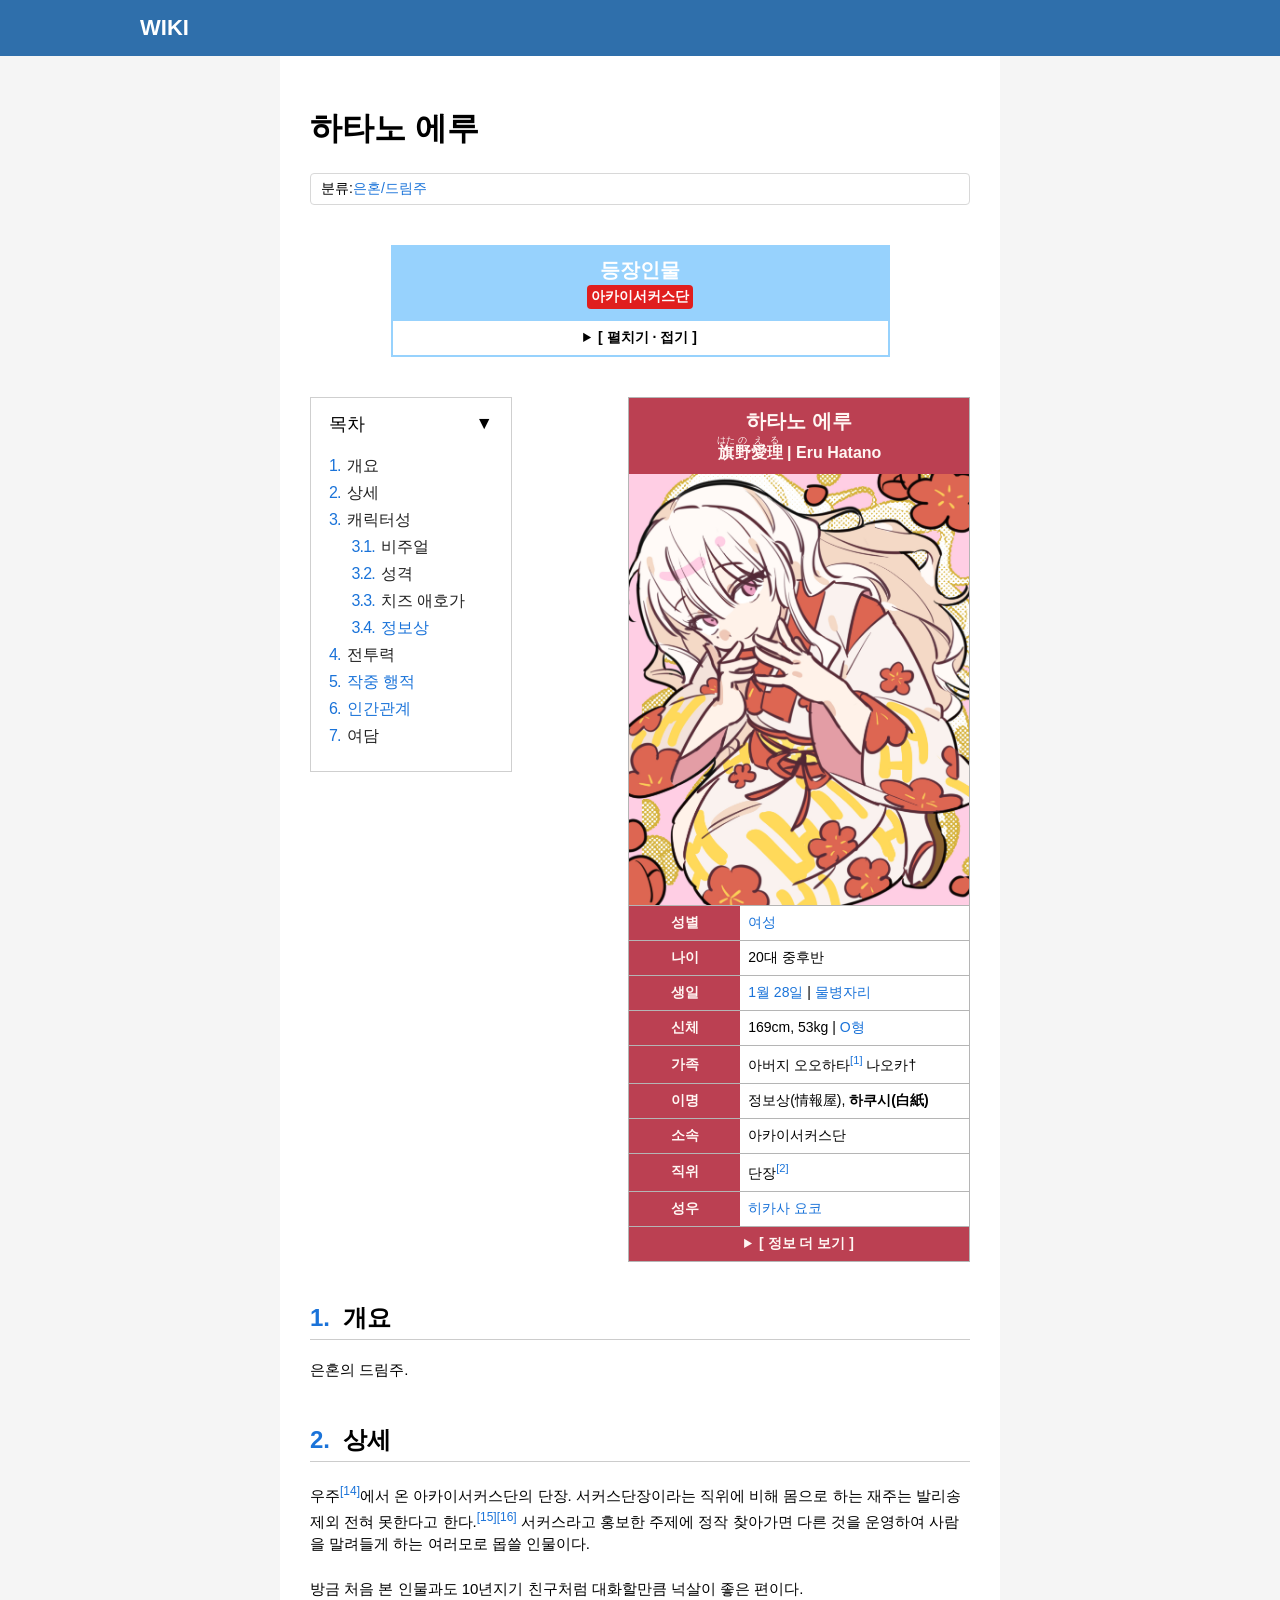
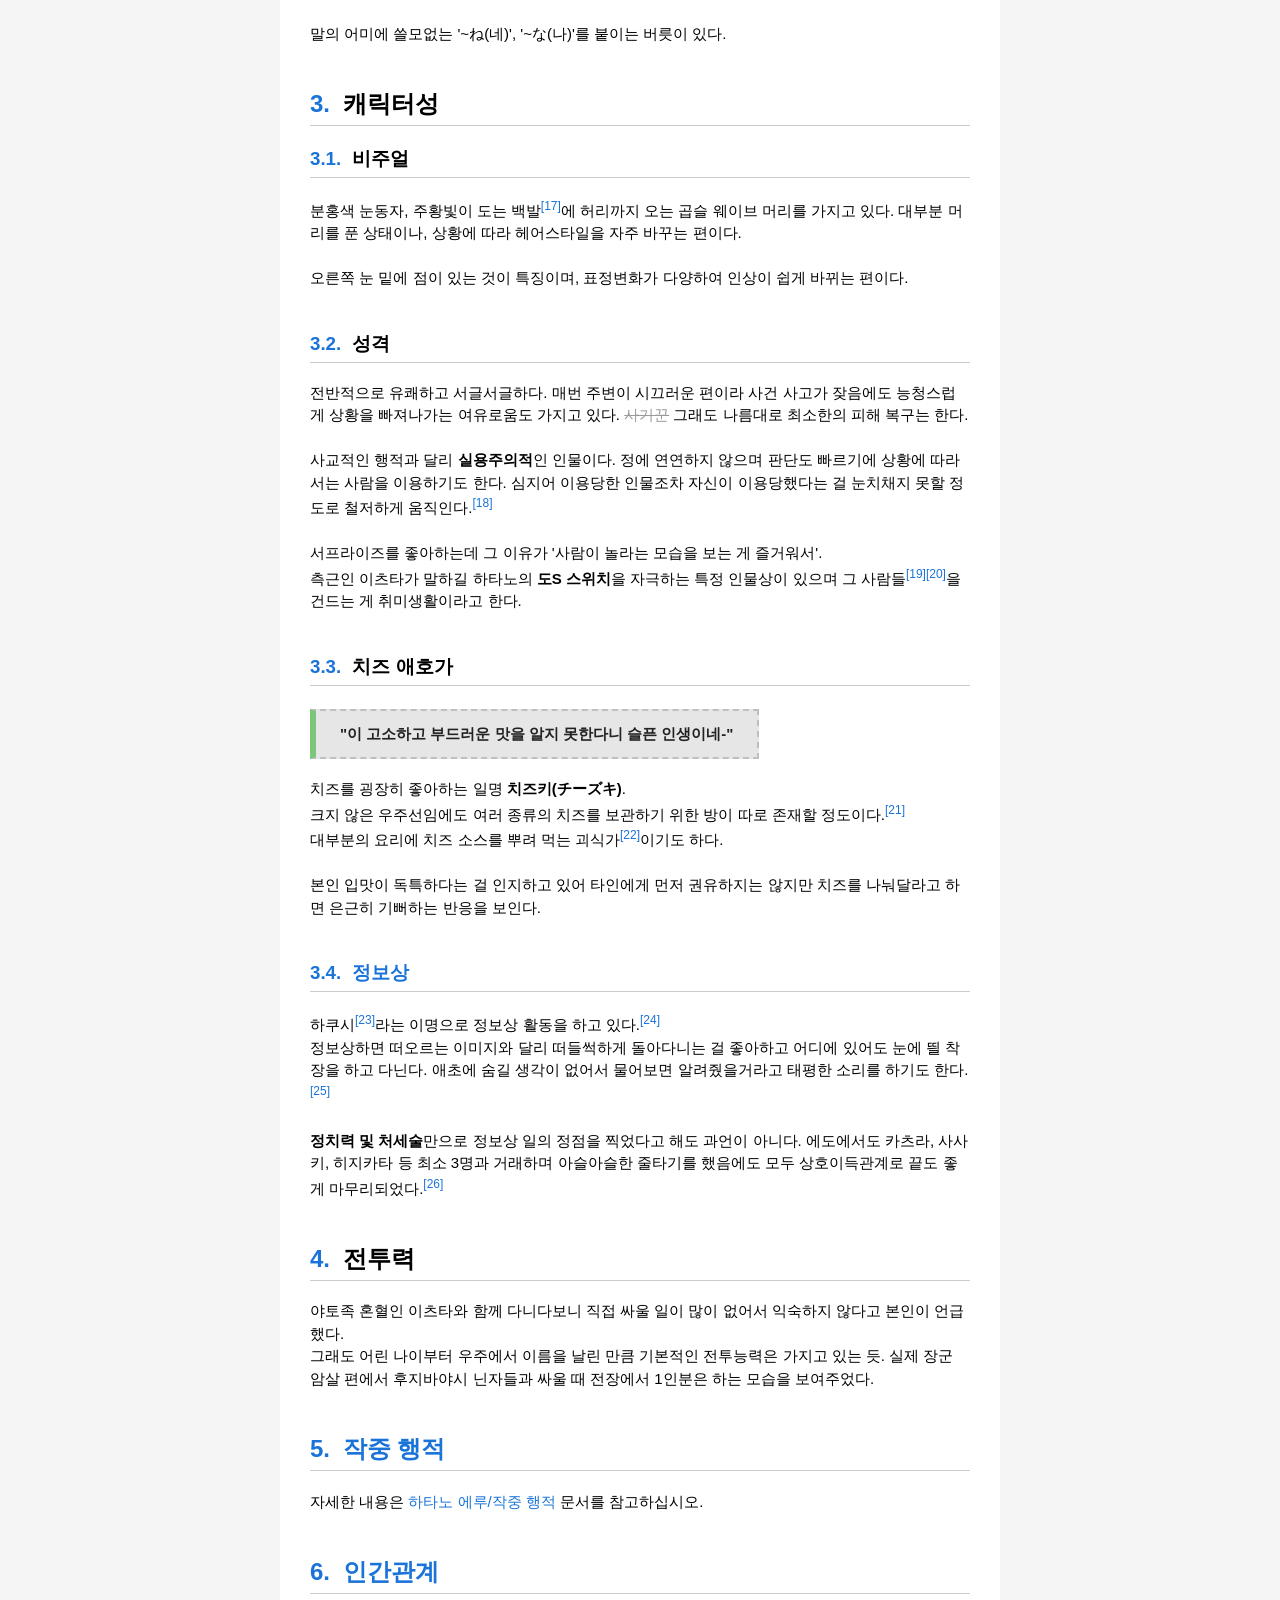
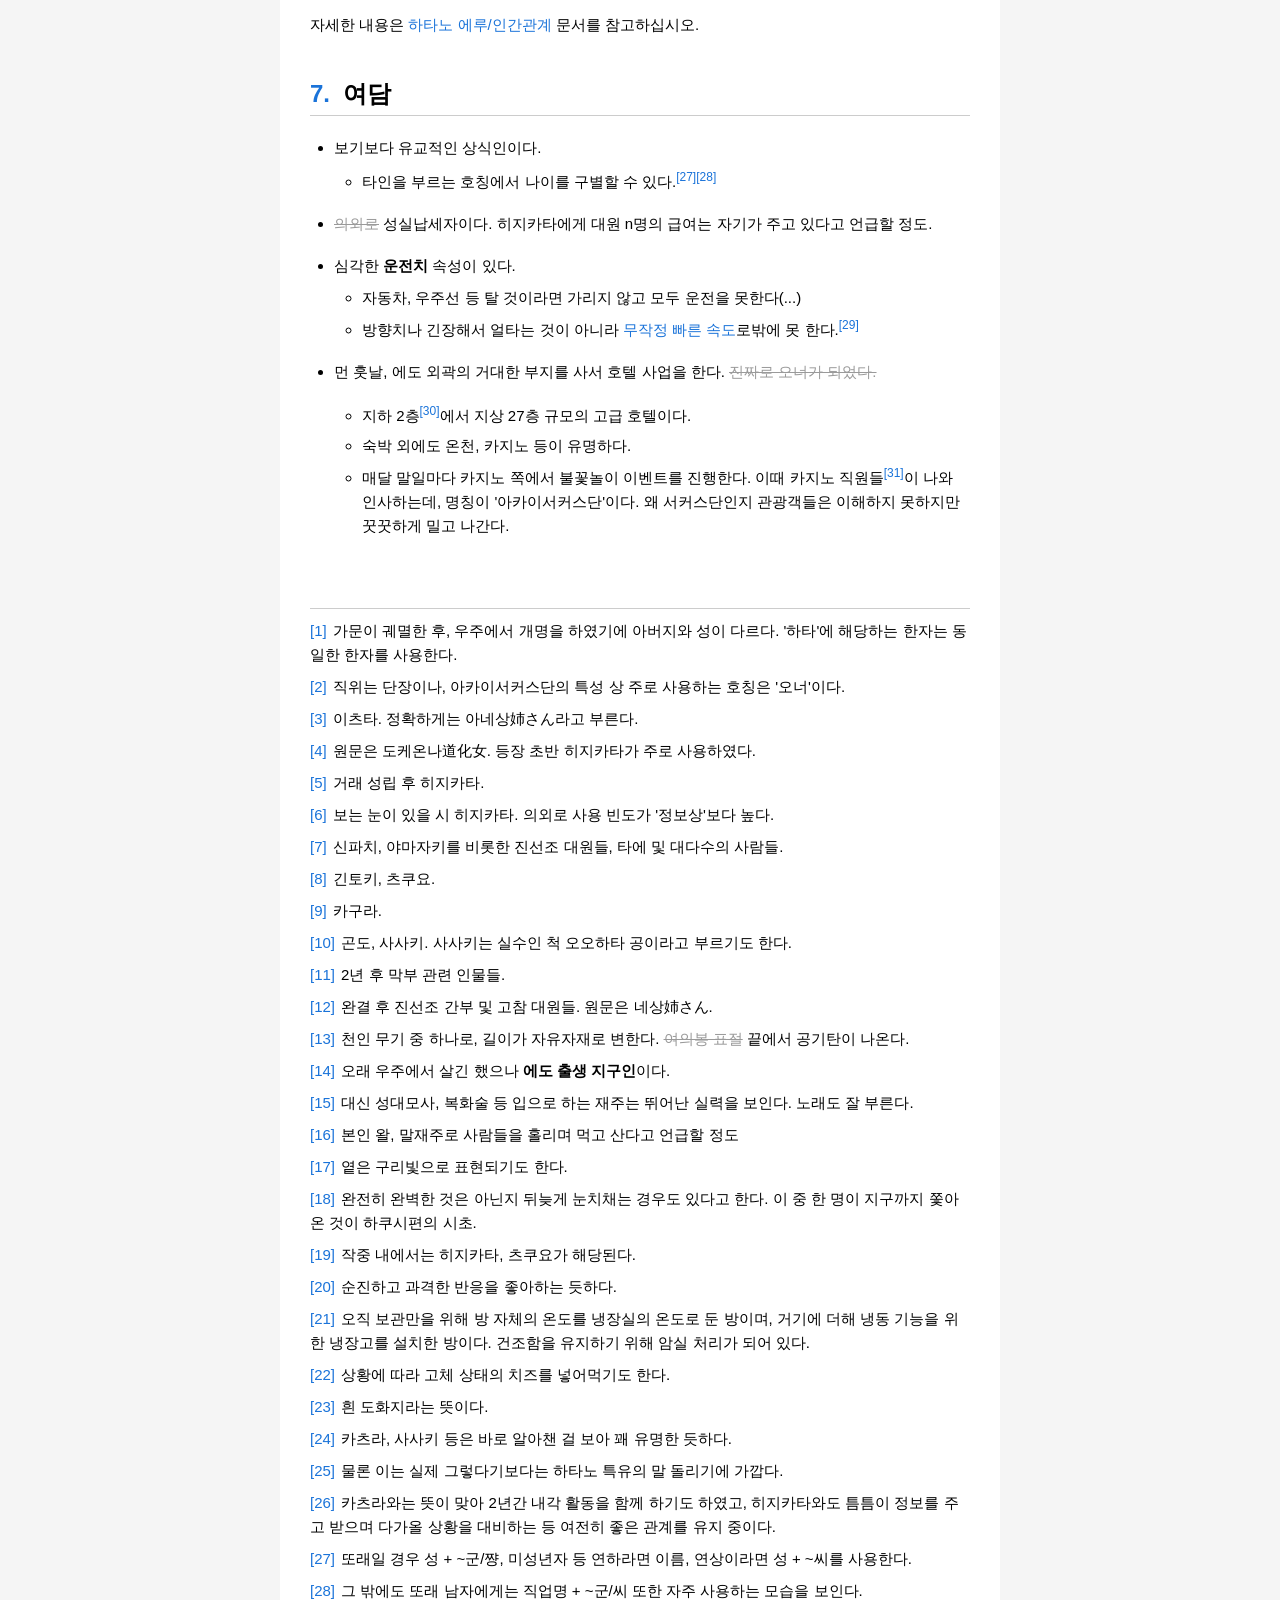
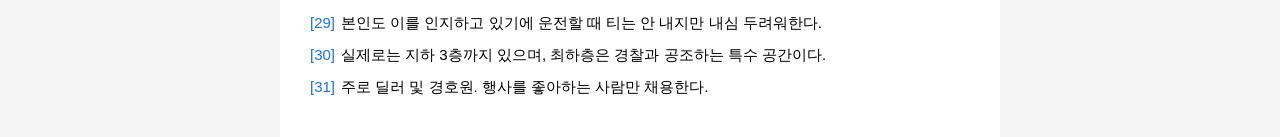
<file: index.html>
<!DOCTYPE html>
<html lang="ko">

<head>

<meta charset="UTF-8">
<meta name="viewport" content="width=device-width, initial-scale=1.0">

<title>하타노 에루 - 아이위키</title>

<link rel="stylesheet" href="../style.css">

</head>

<body>

<header class="header">

<div class="header-inner">

<h1 class="logo">
<a href="../index.html">WIKI</a>
</h1>

</div>

</header>

<div class="layout">

<main class="content">

<h1>하타노 에루</h1>

<div class="wiki-category">
분류:<a href="#">은혼/드림주</a>
</div>


<div class="navbox">

<div class="navbox-title">

<a href="#">등장인물</a>

<div class="navbox-subtitle">
아카이서커스단
</div>

</div>

<details>

<summary class="navbox-toggle">[ 펼치기 · 접기 ]</summary>

<table class="navbox-table">

<tr>

<th class="navbox-section-01">
단장
</th>

<th class="navbox-section-02">
정식 단원
</th>

</tr>

<tr>

<td class="navbox-center">
<a href="#"><b>하타노 에루</b></a>
</td>

<!--"itsuta.html"-->
<td class="navbox-center">
<a href="itsuta.html">이츠타</a> (<a href="#">이치타 · 이후타</a>)
</td>

</tr>

</table>

</details>

</div>

<div class="character-infobox">

<div class="char-title">

<div class="char-name-ko">하타노 에루</div>

<div class="char-name-jp">

<div class="char-name-sub">
<ruby>旗<rt>はた</rt></ruby><ruby>野<rt>の</rt></ruby><ruby>愛理<rt>える</rt></ruby> | Eru Hatano
</div>

</div>

</div>

<div class="char-image">
<img src="../images/eru.jpg">
</div>


<div class="info-row">
<div class="info-label">성별</div>
<div class="info-value"><a href="https://namu.wiki/w/여성">여성</a></div>
</div>

<div class="info-row">
<div class="info-label">나이</div>
<div class="info-value">20대 중후반</div>
</div>

<div class="info-row">
<div class="info-label">생일</div>
<div class="info-value"><a href="https://namu.wiki/w/1월%2028일">1월 28일</a> | <a href="https://namu.wiki/w/물병자리">물병자리</a></div>
</div>

<div class="info-row">
<div class="info-label">신체</div>
<div class="info-value">169cm, 53kg | <a href="https://namu.wiki/w/O형">O형</a></div>
</div>

<div class="info-row">
<div class="info-label">가족</div>
<div class="info-value">아버지 오오하타<span class="footnote" data-note="가문이 궤멸한 후, 우주에서 개명을 하였기에 아버지와 성이 다르다. '하타'에 해당하는 한자는 동일한 한자를 사용한다."></span> 나오카†</div>
</div>

<div class="info-row">
<div class="info-label">이명</div>
<div class="info-value">정보상(情報屋), <b>하쿠시(白紙)</b></div>
</div>

<div class="info-row">
<div class="info-label">소속</div>
<div class="info-value">아카이서커스단</div>
</div>

<div class="info-row">
<div class="info-label">직위</div>
<div class="info-value">단장<span class="footnote" data-note="직위는 단장이나, 아카이서커스단의 특성 상 주로 사용하는 호칭은 '오너'이다."></span></div>
</div>

<div class="info-row">
<div class="info-label">성우</div>
<div class="info-value"><a href="https://namu.wiki/w/히카사%20요코">히카사 요코</a></div>
</div>


<details class="info-more">

<summary class="info-toggle">[ 정보 더 보기 ]</summary>

<div class="info-row">
<div class="info-label">통칭</div>
<div class="info-value">누님<span class="footnote" data-note="이츠타. 정확하게는 아네상姉さん라고 부른다."></span>,
    광대여자<span class="footnote" data-note="원문은 도케온나道化女. 등장 초반 히지카타가 주로 사용하였다."></span>,
    정보상<span class="footnote" data-note="거래 성립 후 히지카타."></span>,
    하타노<span class="footnote" data-note="보는 눈이 있을 시 히지카타. 의외로 사용 빈도가 '정보상'보다 높다."></span>,
    하타노 씨<span class="footnote" data-note="신파치, 야마자키를 비롯한 진선조 대원들, 타에 및 대다수의 사람들."></span>, 
    하쿠시<span class="footnote" data-note="긴토키, 츠쿠요."></span>,
    하쿠쨩<span class="footnote" data-note="카구라."></span>,
    하타노 공<span class="footnote" data-note="곤도, 사사키. 사사키는 실수인 척 오오하타 공이라고 부르기도 한다."></span>,
    에루 아가씨<span class="footnote" data-note="2년 후 막부 관련 인물들."></span>,
    누님<span class="footnote" data-note="완결 후 진선조 간부 및 고참 대원들. 원문은 네상姉さん."></span> </div>
</div>

<div class="info-row">
<div class="info-label">주무기</div>
<div class="info-value">봉<span class="footnote" data-note="천인 무기 중 하나로, 길이가 자유자재로 변한다. <span class='cancel_text'>여의봉 표절</span> 끝에서 공기탄이 나온다."></span>, 폴딩 나이프</div>
</div>

<div class="info-row">
<div class="info-label">좋아하는 것</div>
<div class="info-value"><a href="https://namu.wiki/w/치즈"><b>치즈</b></a>, <a href="https://namu.wiki/w/서프라이즈%20파티">서프라이즈 이벤트</a></div>
</div>

<div class="info-row">
<div class="info-label">싫어하는 것</div>
<div class="info-value">대화가 안 통하는 상대</div>
</div>

</details>

</div>

<div class="toc" id="toc">
  <button type="button" class="toc-toggle" id="toc-toggle" aria-expanded="true">
    <span class="toc-title">목차</span>
    <span class="toc-arrow">▼</span>
  </button>

  <div class="toc-body" id="toc-body">
    <ol id="toc-list"></ol>
  </div>
</div>

<div style="clear:both;"></div>

<h2>개요</h2>

<p>
은혼의 드림주.
<br><br>
</p>


<h2>상세</h2>
<!--
<div class="quote-box">
  <p>"자자- 일단 진정하고 뭐든 좋잖아?"</p>
  <hr class="quote-divider">
  <p>첫 등장 대사.</p>
</div>
-->
<p>
우주<span class="footnote" data-note="오래 우주에서 살긴 했으나 <b>에도 출생 지구인</b>이다."></span>에서 온 아카이서커스단의 단장.
서커스단장이라는 직위에 비해 몸으로 하는 재주는 발리송 제외 전혀 못한다고 한다.<span class="footnote" data-note="대신 성대모사, 복화술 등 입으로 하는 재주는 뛰어난 실력을 보인다. 노래도 잘 부른다."></span><span class="footnote" data-note="본인 왈, 말재주로 사람들을 홀리며 먹고 산다고 언급할 정도"></span> 
서커스라고 홍보한 주제에 정작 찾아가면 다른 것을 운영하여 사람을 말려들게 하는 여러모로 몹쓸 인물이다.<br><br>
방금 처음 본 인물과도 10년지기 친구처럼 대화할만큼 넉살이 좋은 편이다.<br><br>
말의 어미에 쓸모없는 '~ね(네)', '~な(나)'를 붙이는 버릇이 있다.
<br><br>
</p>

<h2>캐릭터성</h2>
<h3>비주얼</h3>
<p>
분홍색 눈동자, 주황빛이 도는 백발<span class="footnote" data-note="옅은 구리빛으로 표현되기도 한다."></span>에 허리까지 오는 곱슬 웨이브 머리를 가지고 있다. 대부분 머리를 푼 상태이나, 상황에 따라 헤어스타일을 자주 바꾸는 편이다.<br><br>
오른쪽 눈 밑에 점이 있는 것이 특징이며, 표정변화가 다양하여 인상이 쉽게 바뀌는 편이다.<br><br>
</p>

<h3>성격</h3>
<p>
전반적으로 유쾌하고 서글서글하다. 매번 주변이 시끄러운 편이라 사건 사고가 잦음에도 능청스럽게 상황을 빠져나가는 여유로움도 가지고 있다.
<span class="cancel_text">사기꾼</span> 그래도 나름대로 최소한의 피해 복구는 한다.<br><br>
사교적인 행적과 달리 <b>실용주의적</b>인 인물이다. 정에 연연하지 않으며 판단도 빠르기에 상황에 따라서는 사람을 이용하기도 한다. 심지어 이용당한 인물조차 자신이 이용당했다는 걸 눈치채지 못할 정도로 철저하게 움직인다.<span class="footnote" data-note="완전히 완벽한 것은 아닌지 뒤늦게 눈치채는 경우도 있다고 한다. 이 중 한 명이 지구까지 쫓아온 것이 하쿠시편의 시초."></span><br><br>
서프라이즈를 좋아하는데 그 이유가 '사람이 놀라는 모습을 보는 게 즐거워서'.<br>측근인 이츠타가 말하길 하타노의 <b>도S 스위치</b>을 자극하는 특정 인물상이 있으며 그 사람들<span class="footnote" data-note="작중 내에서는 히지카타, 츠쿠요가 해당된다."></span><span class="footnote" data-note="순진하고 과격한 반응을 좋아하는 듯하다."></span>을 건드는 게 취미생활이라고 한다.<br><br>
</p>

<h3>치즈 애호가</h3>

<div class="quote-box">
  <p><b>"이 고소하고 부드러운 맛을 알지 못한다니 슬픈 인생이네-"</b></p>
</div>

<p>
치즈를 굉장히 좋아하는 일명 <b>치즈키(チーズキ)</b>.<br>
크지 않은 우주선임에도 여러 종류의 치즈를 보관하기 위한 방이 따로 존재할 정도이다.<span class="footnote" data-note="오직 보관만을 위해 방 자체의 온도를 냉장실의 온도로 둔 방이며, 거기에 더해 냉동 기능을 위한 냉장고를 설치한 방이다. 건조함을 유지하기 위해 암실 처리가 되어 있다."></span><br>
대부분의 요리에 치즈 소스를 뿌려 먹는 괴식가<span class="footnote" data-note="상황에 따라 고체 상태의 치즈를 넣어먹기도 한다."></span>이기도 하다.<br><br>
본인 입맛이 독특하다는 걸 인지하고 있어 타인에게 먼저 권유하지는 않지만 치즈를 나눠달라고 하면 은근히 기뻐하는 반응을 보인다.<br><br>
</p>

<h3><a href="https://namu.wiki/w/정보상">정보상</a></h3>
<p>
하쿠시<span class="footnote" data-note="흰 도화지라는 뜻이다."></span>라는 이명으로 정보상 활동을 하고 있다.<span class="footnote" data-note="카츠라, 사사키 등은 바로 알아챈 걸 보아 꽤 유명한 듯하다."></span><br>
정보상하면 떠오르는 이미지와 달리 떠들썩하게 돌아다니는 걸 좋아하고 어디에 있어도 눈에 띌 착장을 하고 다닌다. 애초에 숨길 생각이 없어서 물어보면 알려줬을거라고 태평한 소리를 하기도 한다.<span class="footnote" data-note="물론 이는 실제 그렇다기보다는 하타노 특유의 말 돌리기에 가깝다."></span><br><br>
<b>정치력 및 처세술</b>만으로 정보상 일의 정점을 찍었다고 해도 과언이 아니다. 에도에서도 카츠라, 사사키, 히지카타 등 최소 3명과 거래하며 아슬아슬한 줄타기를 했음에도 모두 상호이득관계로 끝도 좋게 마무리되었다.<span class="footnote" data-note="카츠라와는 뜻이 맞아 2년간 내각 활동을 함께 하기도 하였고, 히지카타와도 틈틈이 정보를 주고 받으며 다가올 상황을 대비하는 등 여전히 좋은 관계를 유지 중이다."></span>
<br><br>
<h2>전투력</h2>
<p>
야토족 혼혈인 이츠타와 함께 다니다보니 직접 싸울 일이 많이 없어서 익숙하지 않다고 본인이 언급했다.<br>
그래도 어린 나이부터 우주에서 이름을 날린 만큼 기본적인 전투능력은 가지고 있는 듯. 실제 장군 암살 편에서 후지바야시 닌자들과 싸울 때 전장에서 1인분은 하는 모습을 보여주었다.<br><br>
</p>

<h2>
  <a href="plotline.html">작중 행적</a>
</h2>
<p>
자세한 내용은 <a href="plotline.html">하타노 에루/작중 행적</a> 문서를 참고하십시오.
<br><br>
</p>

<h2>
  <a href="relation.html">인간관계</a>
</h2>
<p>
자세한 내용은 <a href="relation.html">하타노 에루/인간관계</a> 문서를 참고하십시오.
<br><br>
</p>

<h2>여담</h2>
<ul class="trivia-list">
    <li>
        보기보다 유교적인 상식인이다.
        <ul>
            <li>타인을 부르는 호칭에서 나이를 구별할 수 있다.<span class="footnote" data-note="또래일 경우 성 + ~군/쨩, 미성년자 등 연하라면 이름, 연상이라면 성 + ~씨를 사용한다."></span><span class="footnote" data-note="그 밖에도 또래 남자에게는 직업명 + ~군/씨 또한 자주 사용하는 모습을 보인다."></span></li>
        </ul>
    </li>

    <li>
        <span class="cancel_text">의외로</span> 성실납세자이다. 히지카타에게 대원 n명의 급여는 자기가 주고 있다고 언급할 정도.
    </li>

    <li>
        심각한 <b>운전치</b> 속성이 있다.
        <ul>
            <li>자동차, 우주선 등 탈 것이라면 가리지 않고 모두 운전을 못한다(...)</li>
            <li>방향치나 긴장해서 얼타는 것이 아니라 <a href="https://namu.wiki/w/난폭운전">무작정 빠른 속도</a>로밖에 못 한다.<span class="footnote" data-note="본인도 이를 인지하고 있기에 운전할 때 티는 안 내지만 내심 두려워한다."></span></li>
        </ul>
    </li>

    <li>
        먼 훗날, 에도 외곽의 거대한 부지를 사서 호텔 사업을 한다. <span class="cancel_text">진짜로 오너가 되었다.</span>
    </li>
    <ul>
        <li>지하 2층<span class="footnote" data-note="실제로는 지하 3층까지 있으며, 최하층은 경찰과 공조하는 특수 공간이다."></span>에서 지상 27층 규모의 고급 호텔이다.</li>
        <li>숙박 외에도 온천, 카지노 등이 유명하다.</li>
        <li>매달 말일마다 카지노 쪽에서 불꽃놀이 이벤트를 진행한다. 이때 카지노 직원들<span class="footnote" data-note="주로 딜러 및 경호원. 행사를 좋아하는 사람만 채용한다."></span>이 나와 인사하는데, 명칭이 '아카이서커스단'이다. 왜 서커스단인지 관광객들은 이해하지 못하지만 꿋꿋하게 밀고 나간다.</li>
    </ul>
    <br>
</ul>

<section class="footnotes-section">
<ol id="footnotes-list"></ol>
</section>

</main>

</div>

<script src="../script.js"></script>

</body>
</html>
</file>
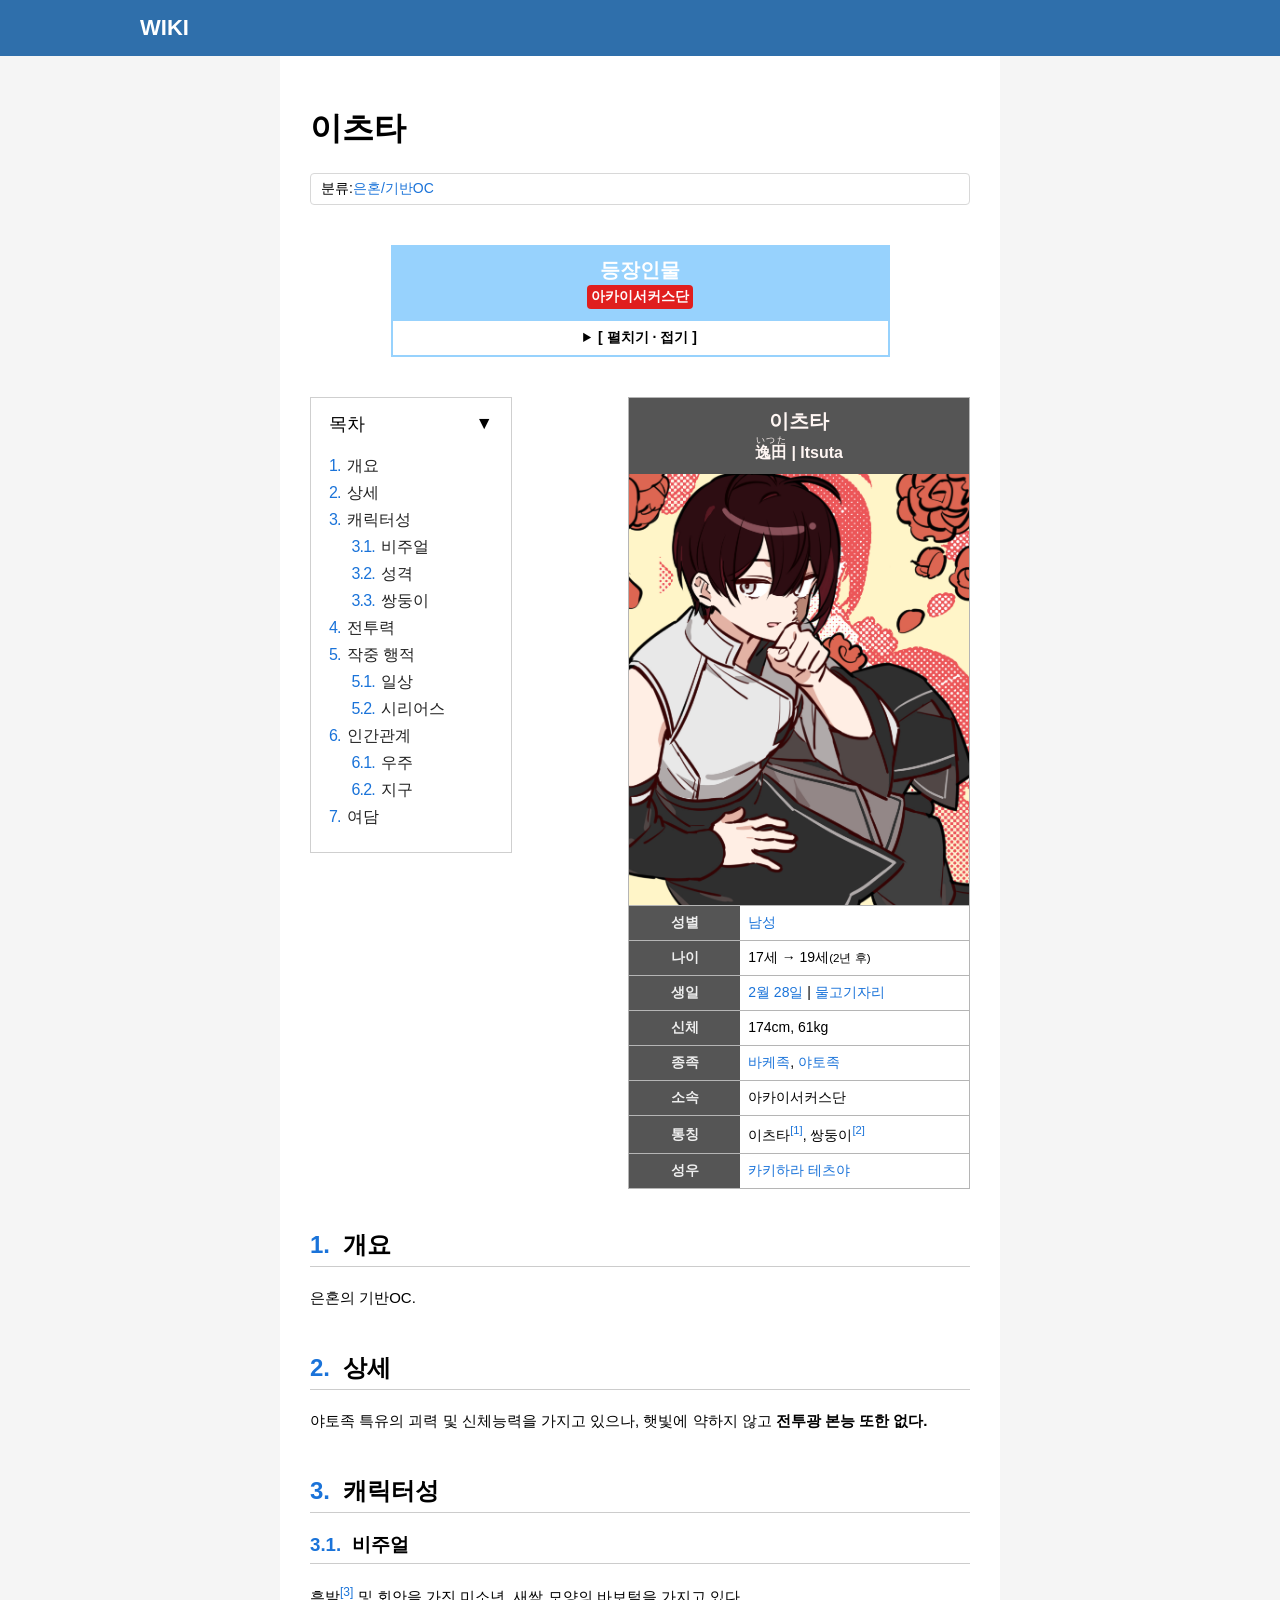
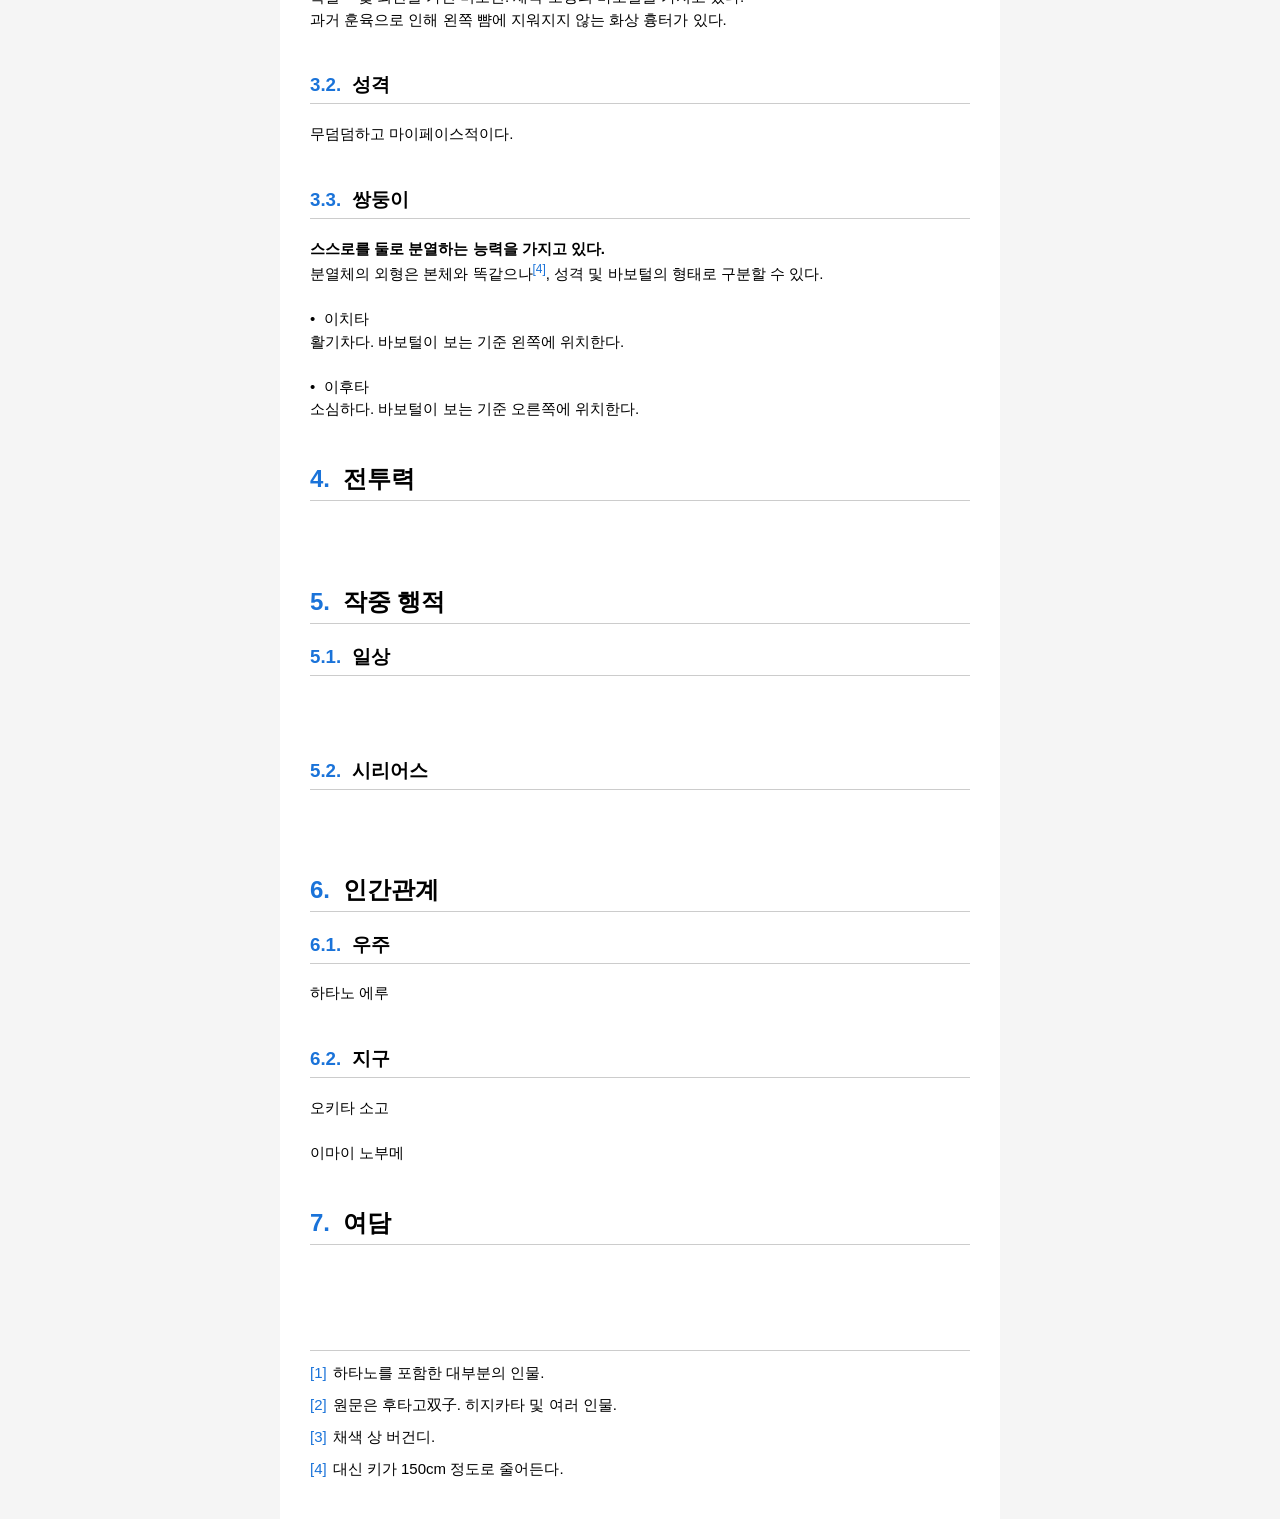
<file: itsuta.html>
<!DOCTYPE html>
<html lang="ko">

<head>

<meta charset="UTF-8">
<meta name="viewport" content="width=device-width, initial-scale=1.0">

<title>이츠타 - 아이위키</title>
<!--<meta name="page-status" content="draft">-->

<link rel="stylesheet" href="../style.css">

</head>

<body>

<header class="header">

<div class="header-inner">

<h1 class="logo">
<a href="../index.html">WIKI</a>
</h1>

</div>

</header>

<div class="layout">

<main class="content">

<h1>이츠타</h1>

<div class="wiki-category">
분류:<a href="#">은혼/기반OC</a>
</div>


<div class="navbox">

<div class="navbox-title">

<a href="#">등장인물</a>

<div class="navbox-subtitle">
아카이서커스단
</div>

</div>

<details>

<summary class="navbox-toggle">[ 펼치기 · 접기 ]</summary>

<table class="navbox-table">

<tr>

<th class="navbox-section-01">
단장
</th>

<th class="navbox-section-02">
정식 단원
</th>

</tr>

<tr>

<td class="navbox-center">
<a href="index.html">하타노 에루</a>
</td>

<td class="navbox-center">
<a href="#"><b>이츠타</b></a> (<a href="itsuta.html#section-5">이치타 · 이후타</a>)
</td>

</tr>

</table>

</details>

</div>

<div class="character-infobox">

<div class="char-title1">

<div class="char-name-ko">이츠타</div>

<div class="char-name-jp">

<div class="char-name-sub">
<ruby>逸田<rt>いつた</rt> | Itsuta
</div>

</div>

</div>

<div class="char-image">
<img src="../images/itsuta.jpg">
</div>


<div class="info-row">
<div class="info-label1">성별</div>
<div class="info-value"><a href="https://namu.wiki/w/남성">남성</a></div>
</div>

<div class="info-row">
<div class="info-label1">나이</div>
<div class="info-value">17세 → 19세<small>(2년 후)</small></div>
</div>

<div class="info-row">
<div class="info-label1">생일</div>
<div class="info-value"><a href="https://namu.wiki/w/2월%2028일">2월 28일</a> | <a href="https://namu.wiki/w/물고기자리">물고기자리</a></div>
</div>

<div class="info-row">
<div class="info-label1">신체</div>
<div class="info-value">174cm, 61kg</div>
</div>

<div class="info-row">
<div class="info-label1">종족</div>
<div class="info-value"><a href="bake.html">바케족</a>, <a href="https://namu.wiki/w/야토족">야토족</a></div>
</div>

<div class="info-row">
<div class="info-label1">소속</div>
<div class="info-value">아카이서커스단</div>
</div>

<div class="info-row">
<div class="info-label1">통칭</div>
<div class="info-value">이츠타<span class="footnote" data-note="하타노를 포함한 대부분의 인물."></span>,
    쌍둥이<span class="footnote" data-note="원문은 후타고双子. 히지카타 및 여러 인물."></span></div>
</div>

<div class="info-row">
<div class="info-label1">성우</div>
<div class="info-value"><a href="https://namu.wiki/w/카키하라%20테츠야">카키하라 테츠야</a></div>
</div>

</div>

<div class="toc" id="toc">
  <button type="button" class="toc-toggle" id="toc-toggle" aria-expanded="true">
    <span class="toc-title">목차</span>
    <span class="toc-arrow">▼</span>
  </button>

  <div class="toc-body" id="toc-body">
    <ol id="toc-list"></ol>
  </div>
</div>

<div style="clear:both;"></div>

<h2>개요</h2>

<p>
은혼의 기반OC.
<br><br>
</p>


<h2>상세</h2>
<p>
야토족 특유의 괴력 및 신체능력을 가지고 있으나, 햇빛에 약하지 않고 <b>전투광 본능 또한 없다.</b> <br><br>
</p>

<h2>캐릭터성</h2>
<h3>비주얼</h3>
<p>
흑발<span class="footnote" data-note="채색 상 버건디."></span> 및 회안을 가진 미소년. 새싹 모양의 바보털을 가지고 있다.<br>
과거 훈육으로 인해 왼쪽 뺨에 지워지지 않는 화상 흉터가 있다.<br><br>
</p>

<h3>성격</h3>
<p>
무덤덤하고 마이페이스적이다.<br><br>
</p>


<h3>쌍둥이</h3>
<p>
<b>스스로를 둘로 분열하는 능력을 가지고 있다.</b><br>
분열체의 외형은 본체와 똑같으나<span class="footnote" data-note="대신 키가 150cm 정도로 줄어든다."></span>, 성격 및 바보털의 형태로 구분할 수 있다.<br><br>
•&nbsp;&nbsp;이치타
<br>활기차다. 바보털이 보는 기준 왼쪽에 위치한다.<br><br>
•&nbsp;&nbsp;이후타
<br>소심하다. 바보털이 보는 기준 오른쪽에 위치한다.<br><br>
</p>

<h2>전투력</h2>
<p>
<br><br>
</p>

<h2>작중 행적</h2>
<h3>일상</h3>
<p>
<br><br>
</p>

<h3>시리어스</h3>
<p>
<br><br>
</p>

<h2>인간관계</h2>
<h3>우주</h3>
<p>
하타노 에루<br><br>
</p>

<h3>지구</h3>
<p>
오키타 소고<br><br>
이마이 노부메<br><br>
</p>

<h2>여담</h2>
<p>
<br><br>
</p>

<section class="footnotes-section">
<ol id="footnotes-list"></ol>
</section>

</main>

</div>

<script src="../script.js"></script>

</body>
</html>
</file>
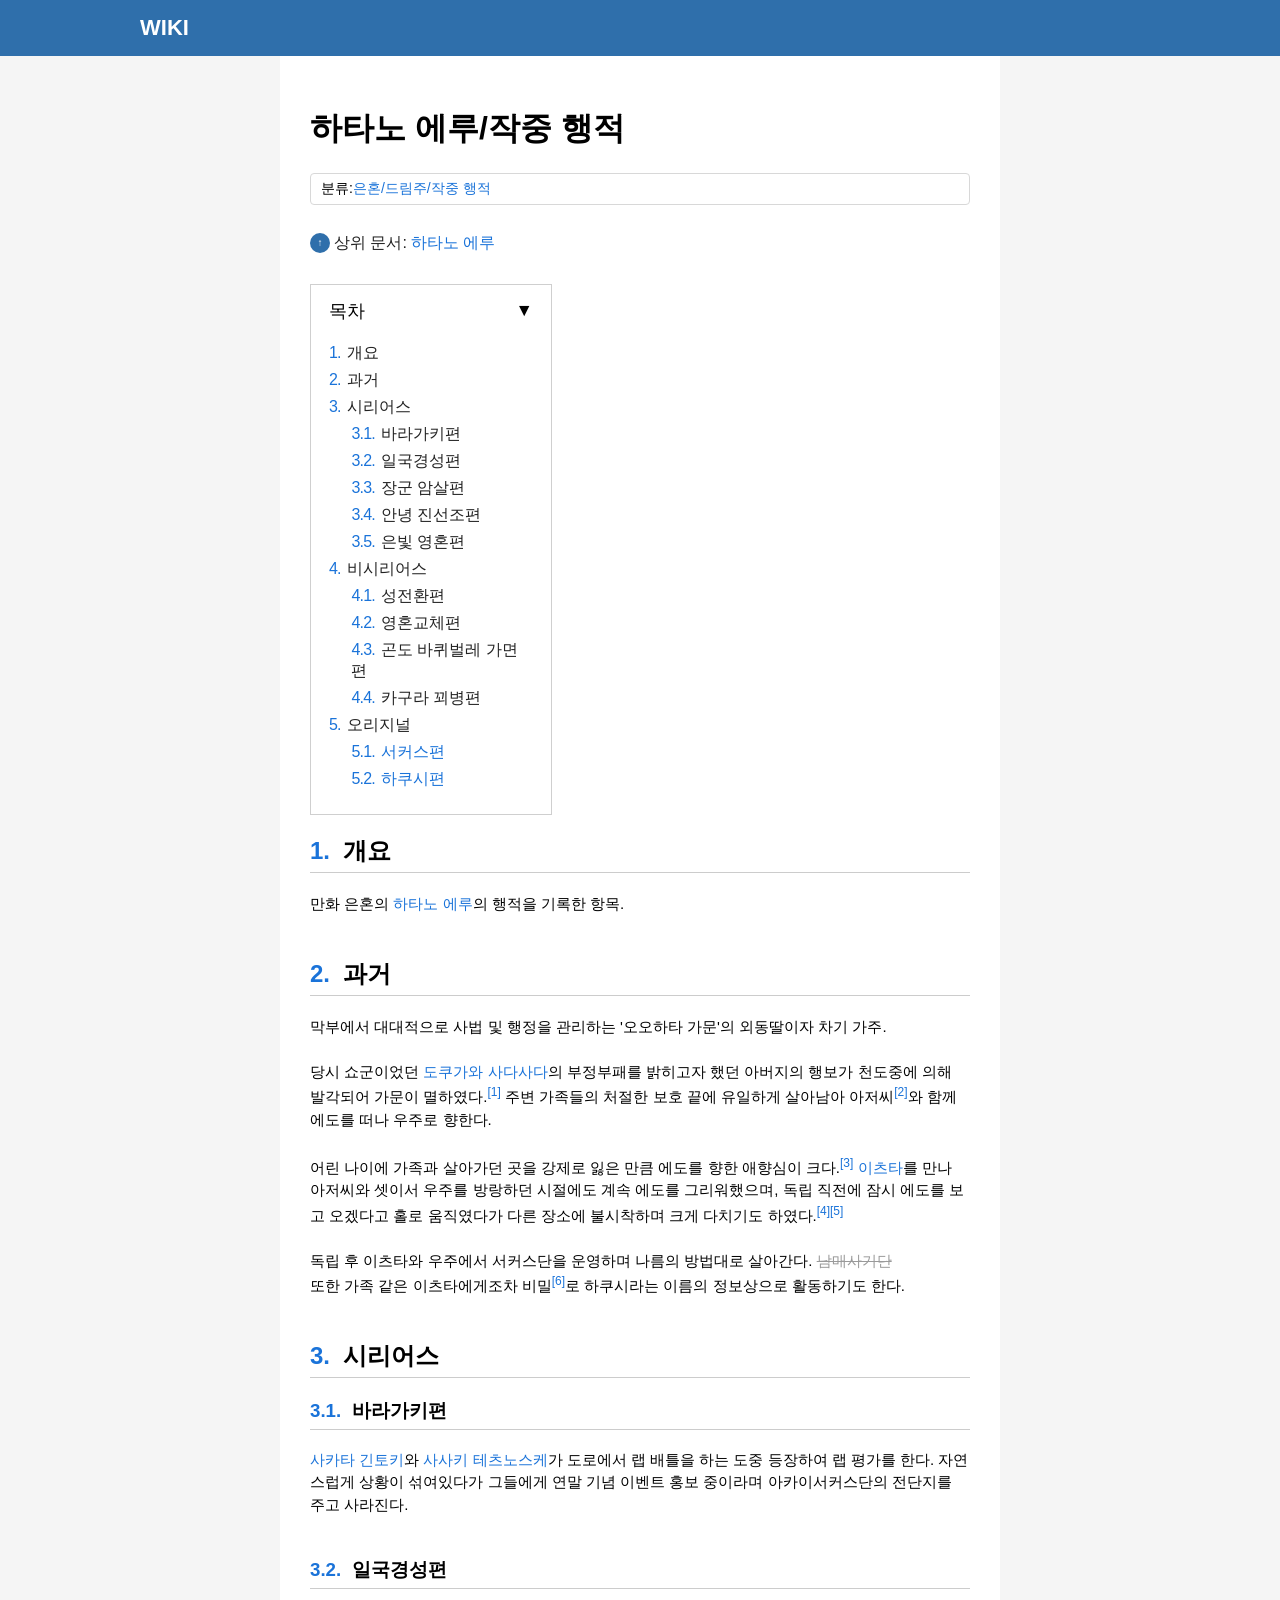
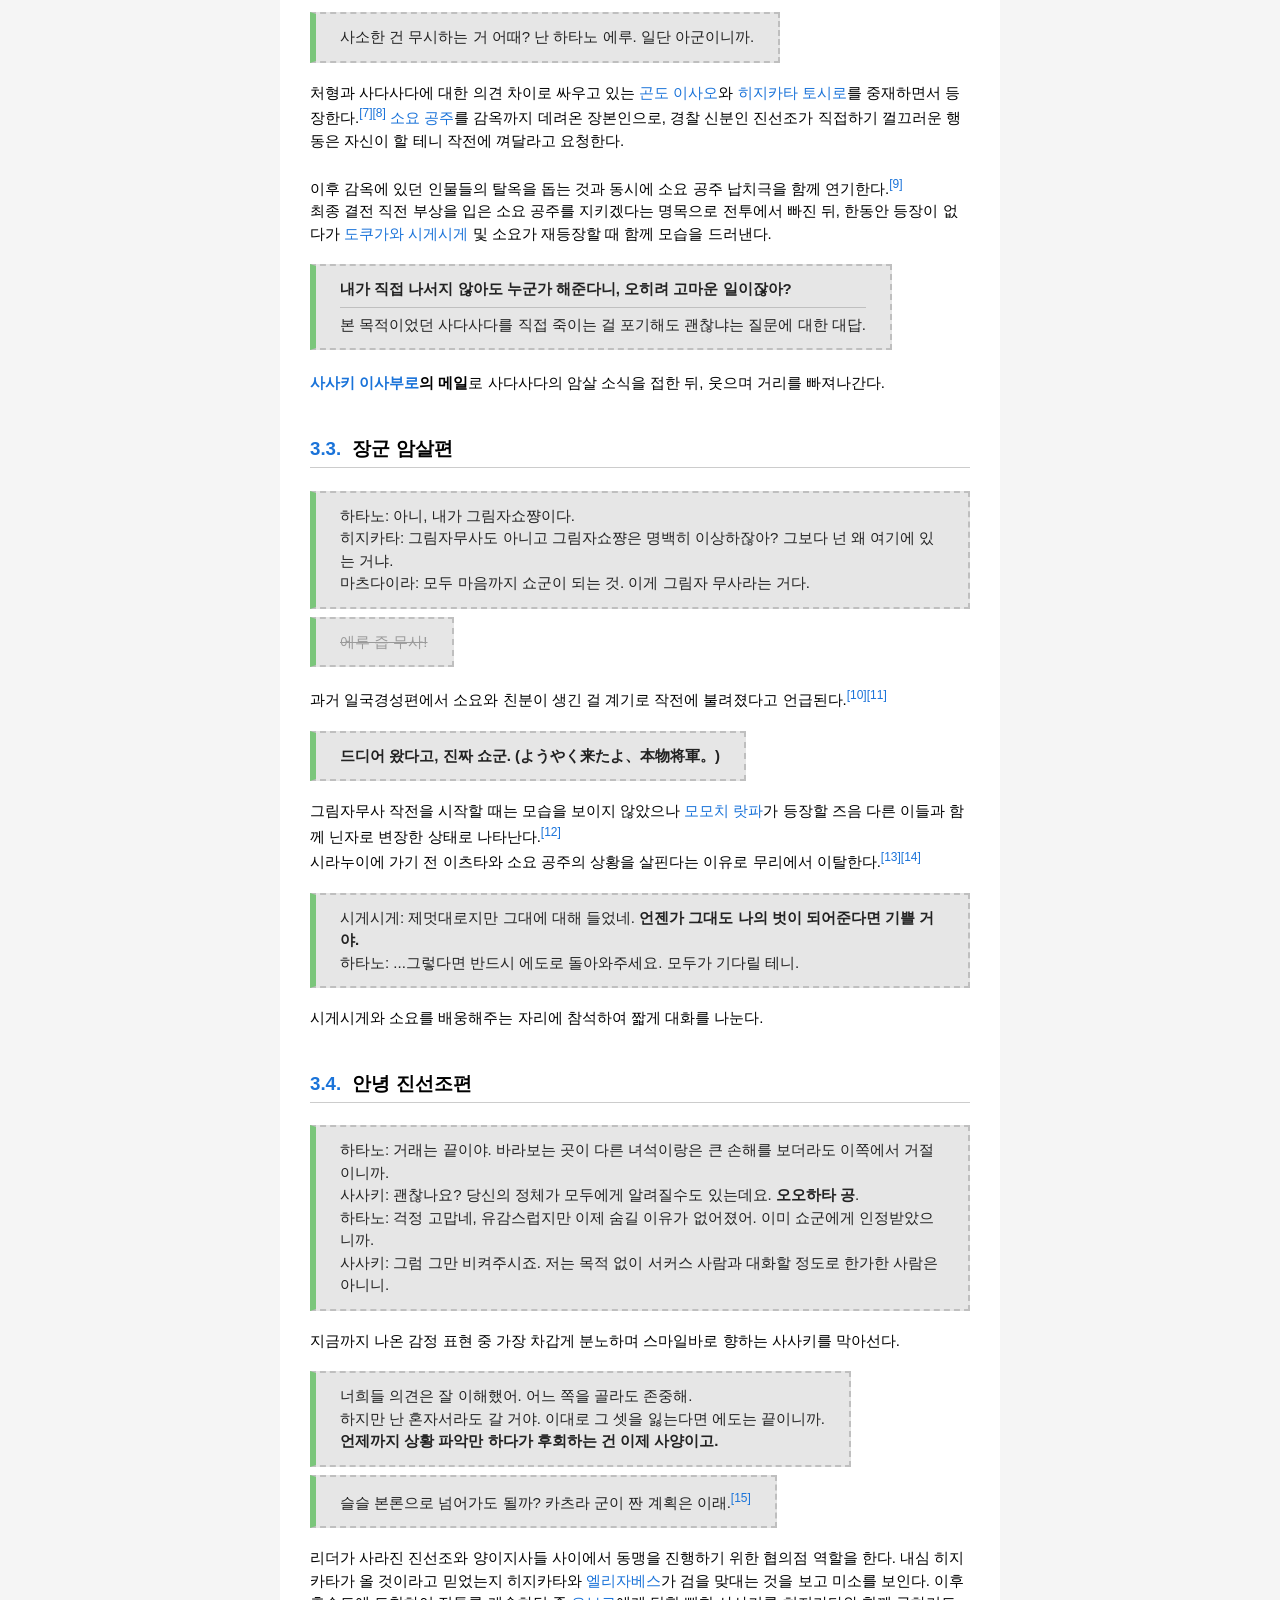
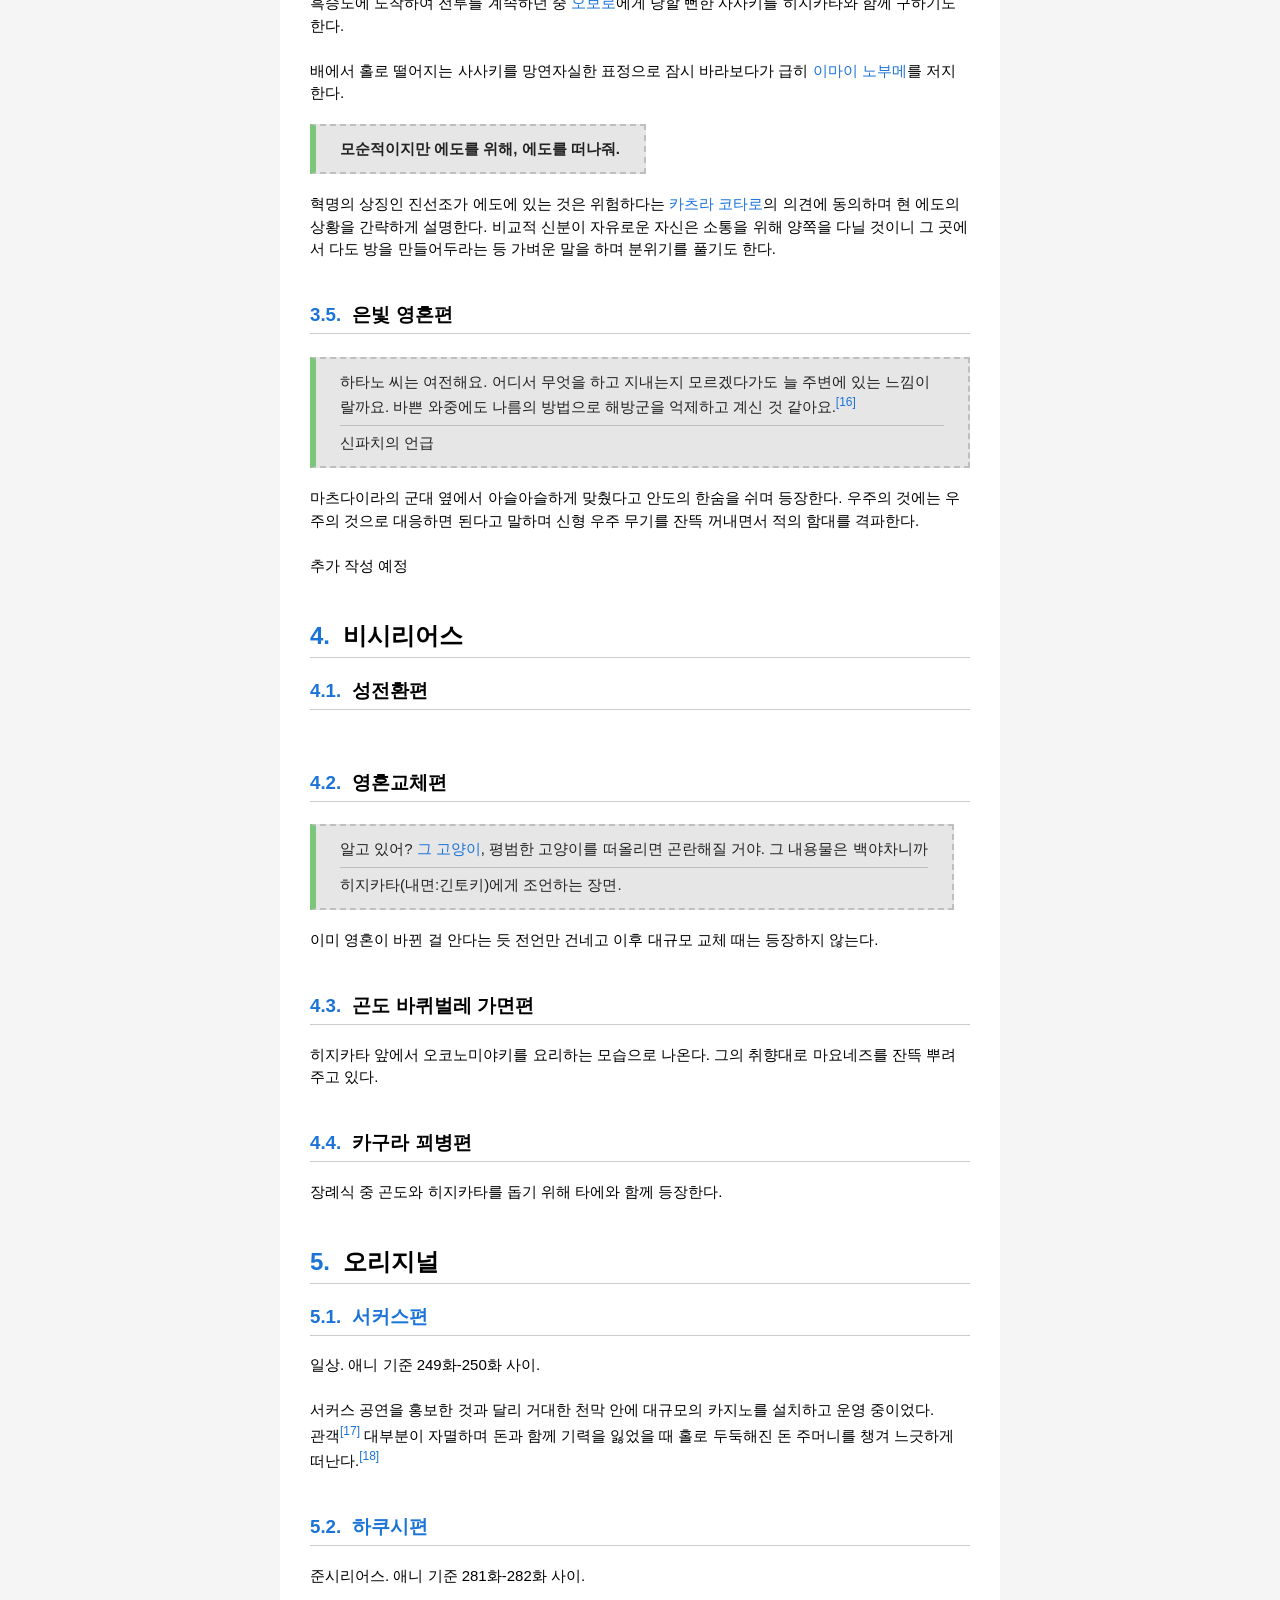
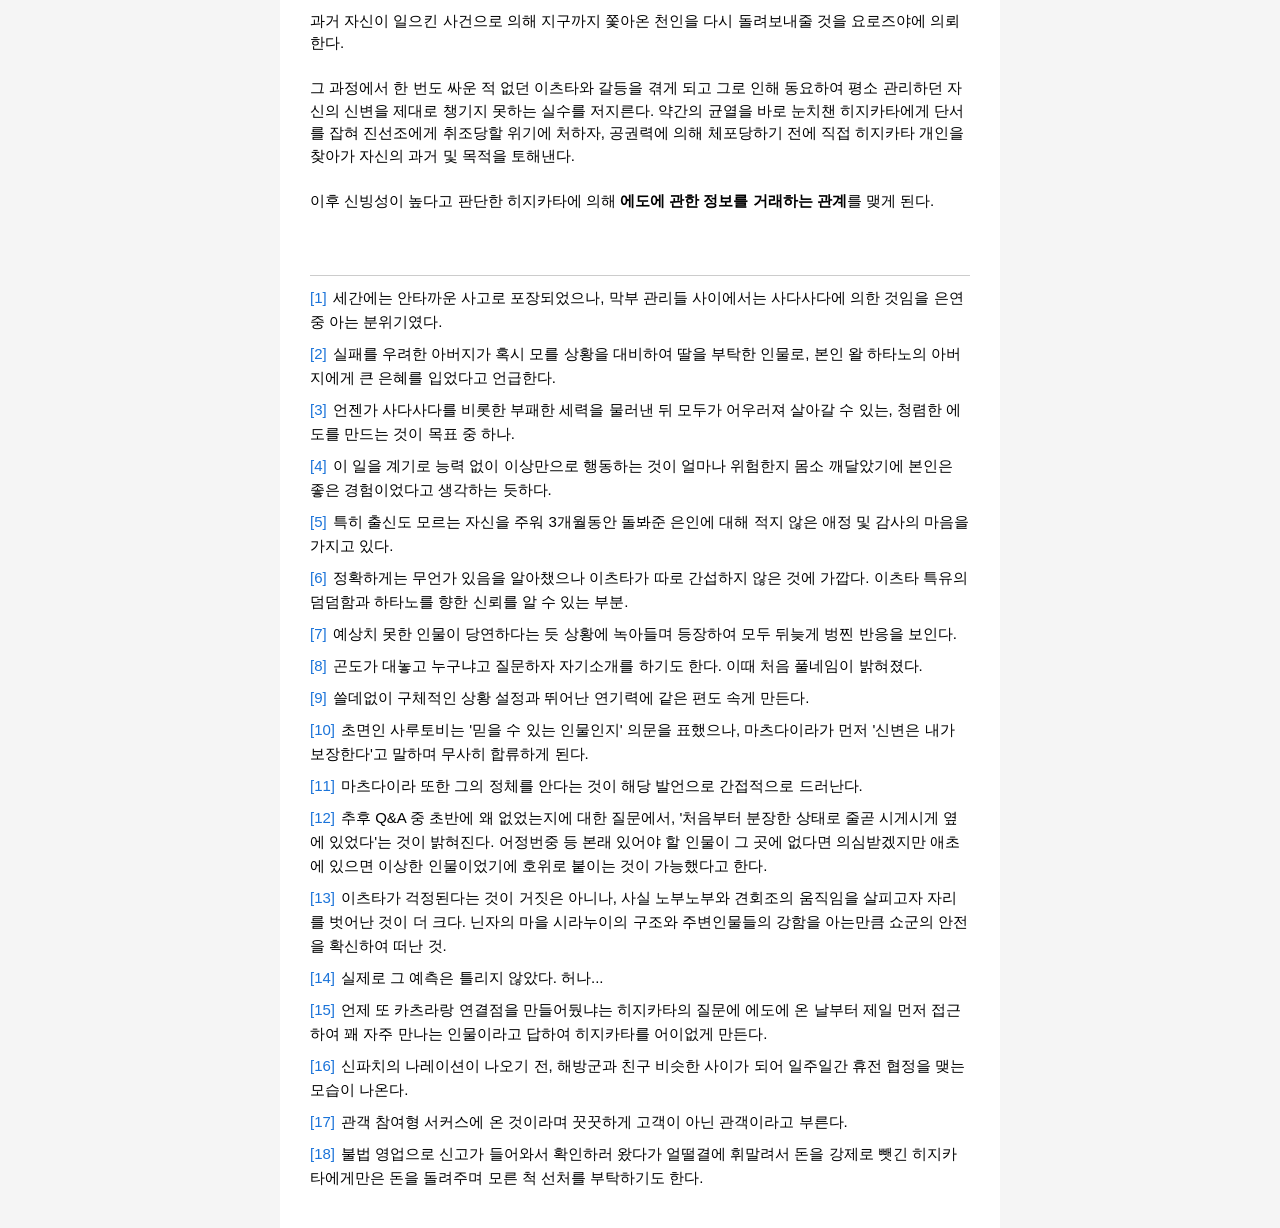
<file: plotline.html>
<!DOCTYPE html>
<html lang="ko">

<head>

<meta charset="UTF-8">
<meta name="viewport" content="width=device-width, initial-scale=1.0">

<title>하타노 에루/작중 행적 - 아이위키</title>
<!--<meta name="page-status" content="draft">-->

<link rel="stylesheet" href="../style.css">

</head>

<body>

<header class="header">

<div class="header-inner">

<h1 class="logo">
<a href="../index.html">WIKI</a>
</h1>

</div>

</header>

<div class="layout">

<main class="content">

<h1>하타노 에루/작중 행적</h1>

<div class="wiki-category">
분류:<a href="#">은혼/드림주/작중 행적</a>
</div>

<div class="wiki-parent-doc">
  <span class="parent-icon">↑</span>
  <span class="parent-label">상위 문서:</span>
  <a href="index.html">하타노 에루</a>
</div>

<div class="toc_p" id="toc">
  <button type="button" class="toc-toggle" id="toc-toggle" aria-expanded="true">
    <span class="toc-title">목차</span>
    <span class="toc-arrow">▼</span>
  </button>

  <div class="toc-body" id="toc-body">
    <ol id="toc-list"></ol>
  </div>
</div>

<div style="clear:both;"></div>

<h2>개요</h2>
<p>
만화 은혼의 <a href="index.html">하타노 에루</a>의 행적을 기록한 항목.<br><br>
</p>


<h2>과거</h2>
<p>
막부에서 대대적으로 사법 및 행정을 관리하는 '오오하타 가문'의 외동딸이자 차기 가주.<br><br>
당시 쇼군이었던 <a href="https://namu.wiki/w/도쿠가와%20사다사다">도쿠가와 사다사다</a>의 부정부패를 밝히고자 했던 아버지의 행보가 천도중에 의해 발각되어 가문이 멸하였다.<span class="footnote" data-note="세간에는 안타까운 사고로 포장되었으나, 막부 관리들 사이에서는 사다사다에 의한 것임을 은연중 아는 분위기였다."></span> 주변 가족들의 처절한 보호 끝에 유일하게 살아남아 아저씨<span class="footnote" data-note="실패를 우려한 아버지가 혹시 모를 상황을 대비하여 딸을 부탁한 인물로, 본인 왈 하타노의 아버지에게 큰 은혜를 입었다고 언급한다."></span>와 함께 에도를 떠나 우주로 향한다.<br><br>
어린 나이에 가족과 살아가던 곳을 강제로 잃은 만큼 에도를 향한 애향심이 크다.<span class="footnote" data-note="언젠가 사다사다를 비롯한 부패한 세력을 물러낸 뒤 모두가 어우러져 살아갈 수 있는, 청렴한 에도를 만드는 것이 목표 중 하나."></span> <a href="itsuta.html">이츠타</a>를 만나 아저씨와 셋이서 우주를 방랑하던 시절에도 계속 에도를 그리워했으며, 독립 직전에 잠시 에도를 보고 오겠다고 홀로 움직였다가 다른 장소에 불시착하며 크게 다치기도 하였다.<span class="footnote" data-note="이 일을 계기로 능력 없이 이상만으로 행동하는 것이 얼마나 위험한지 몸소 깨달았기에 본인은 좋은 경험이었다고 생각하는 듯하다."></span><span class="footnote" data-note="특히 출신도 모르는 자신을 주워 3개월동안 돌봐준 은인에 대해 적지 않은 애정 및 감사의 마음을 가지고 있다."></span><br><br>
독립 후 이츠타와 우주에서 서커스단을 운영하며 나름의 방법대로 살아간다. <span class="cancel_text">남매사기단</span><br>
또한 가족 같은 이츠타에게조차 비밀<span class="footnote" data-note="정확하게는 무언가 있음을 알아챘으나 이츠타가 따로 간섭하지 않은 것에 가깝다. 이츠타 특유의 덤덤함과 하타노를 향한 신뢰를 알 수 있는 부분."></span>로 하쿠시라는 이름의 정보상으로 활동하기도 한다.<br><br>
</p>

<h2>시리어스</h2>
<h3>바라가키편</h3>
<p>
<a href="https://namu.wiki/w/사카타%20긴토키">사카타 긴토키</a>와 <a href="https://namu.wiki/w/사사키%20테츠노스케">사사키 테츠노스케</a>가 도로에서 랩 배틀을 하는 도중 등장하여 랩 평가를 한다. 자연스럽게 상황이 섞여있다가 그들에게 연말 기념 이벤트 홍보 중이라며 아카이서커스단의 전단지를 주고 사라진다.
<br><br>
</p>

<h3>일국경성편</h3>
<div class="quote-box">
  <p>사소한 건 무시하는 거 어때? 난 하타노 에루. 일단 아군이니까.<br>
</div>
<p>
처형과 사다사다에 대한 의견 차이로 싸우고 있는 <a href="https://namu.wiki/w/곤도%20이사오">곤도 이사오</a>와 <a href="https://namu.wiki/w/히지카타%20토시로">히지카타 토시로</a>를 중재하면서 등장한다.<span class="footnote" data-note="예상치 못한 인물이 당연하다는 듯 상황에 녹아들며 등장하여 모두 뒤늦게 벙찐 반응을 보인다."></span><span class="footnote" data-note="곤도가 대놓고 누구냐고 질문하자 자기소개를 하기도 한다. 이때 처음 풀네임이 밝혀졌다."></span> <a href="https://namu.wiki/w/소요%20공주">소요 공주</a>를 감옥까지 데려온 장본인으로, 경찰 신분인 진선조가 직접하기 껄끄러운 행동은 자신이 할 테니 작전에 껴달라고 요청한다.<br><br>
이후 감옥에 있던 인물들의 탈옥을 돕는 것과 동시에 소요 공주 납치극을 함께 연기한다.<span class="footnote" data-note="쓸데없이 구체적인 상황 설정과 뛰어난 연기력에 같은 편도 속게 만든다."></span> <br>최종 결전 직전 부상을 입은 소요 공주를 지키겠다는 명목으로 전투에서 빠진 뒤, 한동안 등장이 없다가 <a href="https://namu.wiki/w/도쿠가와%20시게시게">도쿠가와 시게시게</a> 및 소요가 재등장할 때 함께 모습을 드러낸다.
</p>
<div class="quote-box">
  <p><b>내가 직접 나서지 않아도 누군가 해준다니, 오히려 고마운 일이잖아?</b><br>
  <hr class="quote-divider">
  <p>본 목적이었던 사다사다를 직접 죽이는 걸 포기해도 괜찮냐는 질문에 대한 대답.</p>
</div>
<br><br>
<p class="char-line">
<b><a href="https://namu.wiki/w/사사키%20이사부로">사사키 이사부로</a>의 메일</b>로 사다사다의 암살 소식을 접한 뒤, 웃으며 거리를 빠져나간다.<br><br>
</p>

<h3>장군 암살편</h3>
<div class="quote-box">
  <p>
  하타노: 아니, 내가 그림자쇼쨩이다.<br>
  히지카타: 그림자무사도 아니고 그림자쇼쨩은 명백히 이상하잖아? 그보다 넌 왜 여기에 있는 거냐.<br>
  마츠다이라: 모두 마음까지 쇼군이 되는 것. 이게 그림자 무사라는 거다.
  </p>
</div>
<div class="quote-box">
  <p>
  <span class="cancel_text">에루 즙 무사!</span>
  </p>
</div>
<p>
  과거 일국경성편에서 소요와 친분이 생긴 걸 계기로 작전에 불려졌다고 언급된다.<span class="footnote" data-note="초면인 사루토비는 '믿을 수 있는 인물인지' 의문을 표했으나, 마츠다이라가 먼저 '신변은 내가 보장한다'고 말하며 무사히 합류하게 된다."></span><span class="footnote" data-note="마츠다이라 또한 그의 정체를 안다는 것이 해당 발언으로 간접적으로 드러난다."></span>
</p>
<div class="quote-box">
  <p>
  <b>드디어 왔다고, 진짜 쇼군. (ようやく来たよ、本物将軍。)</b>
  </p>
</div>
<p>
  그림자무사 작전을 시작할 때는 모습을 보이지 않았으나 <a href="https://namu.wiki/w/모모치%20랏파">모모치 랏파</a>가 등장할 즈음 다른 이들과 함께 닌자로 변장한 상태로 나타난다.<span class="footnote" data-note="추후 Q&A 중 초반에 왜 없었는지에 대한 질문에서, '처음부터 분장한 상태로 줄곧 시게시게 옆에 있었다'는 것이 밝혀진다. 어정번중 등 본래 있어야 할 인물이 그 곳에 없다면 의심받겠지만 애초에 있으면 이상한 인물이었기에 호위로 붙이는 것이 가능했다고 한다."></span><br>
  시라누이에 가기 전 이츠타와 소요 공주의 상황을 살핀다는 이유로 무리에서 이탈한다.<span class="footnote" data-note="이츠타가 걱정된다는 것이 거짓은 아니나, 사실 노부노부와 견회조의 움직임을 살피고자 자리를 벗어난 것이 더 크다. 닌자의 마을 시라누이의 구조와 주변인물들의 강함을 아는만큼 쇼군의 안전을 확신하여 떠난 것."></span><span class="footnote" data-note="실제로 그 예측은 틀리지 않았다. 허나..."></span>
</p>
<div class="quote-box">
  <p>
  시게시게: 제멋대로지만 그대에 대해 들었네. <b>언젠가 그대도 나의 벗이 되어준다면 기쁠 거야.</b><br>
  하타노: ...그렇다면 반드시 에도로 돌아와주세요. 모두가 기다릴 테니.
  </p>
</div>
<p>
  시게시게와 소요를 배웅해주는 자리에 참석하여 짧게 대화를 나눈다.<br><br>
</p>

<h3>안녕 진선조편</h3>
<div class="quote-box">
  <p>
  하타노: 거래는 끝이야. 바라보는 곳이 다른 녀석이랑은 큰 손해를 보더라도 이쪽에서 거절이니까.<br>
  사사키: 괜찮나요? 당신의 정체가 모두에게 알려질수도 있는데요. <b>오오하타 공</b>.<br>
  하타노: 걱정 고맙네, 유감스럽지만 이제 숨길 이유가 없어졌어. 이미 쇼군에게 인정받았으니까.<br>
  사사키: 그럼 그만 비켜주시죠. 저는 목적 없이 서커스 사람과 대화할 정도로 한가한 사람은 아니니.
  </p>
</div>
<p>
  지금까지 나온 감정 표현 중 가장 차갑게 분노하며 스마일바로 향하는 사사키를 막아선다.
</p>
<div class="quote-box">
  <p>
  너희들 의견은 잘 이해했어. 어느 쪽을 골라도 존중해.<br>하지만 난 혼자서라도 갈 거야. 이대로 그 셋을 잃는다면 에도는 끝이니까.<br><b>언제까지 상황 파악만 하다가 후회하는 건 이제 사양이고.</b>
  </p>
</div>
<div class="quote-box">
  <p>
  슬슬 본론으로 넘어가도 될까? 카츠라 군이 짠 계획은 이래.<span class="footnote" data-note="언제 또 카츠라랑 연결점을 만들어뒀냐는 히지카타의 질문에 에도에 온 날부터 제일 먼저 접근하여 꽤 자주 만나는 인물이라고 답하여 히지카타를 어이없게 만든다."></span>
  </p>
</div>
<p>
리더가 사라진 진선조와 양이지사들 사이에서 동맹을 진행하기 위한 협의점 역할을 한다. 내심 히지카타가 올 것이라고 믿었는지 히지카타와 <a href="https://namu.wiki/w/엘리자베스(은혼)">엘리자베스</a>가 검을 맞대는 것을 보고 미소를 보인다. 이후 흑승도에 도착하여 전투를 계속하던 중 <a href="https://namu.wiki/w/오보로(은혼)">오보로</a>에게 당할 뻔한 사사키를 히지카타와 함께 구하기도 한다.<br><br>
배에서 홀로 떨어지는 사사키를 망연자실한 표정으로 잠시 바라보다가 급히 <a href="https://namu.wiki/w/이마이%20노부메">이마이 노부메</a>를 저지한다.<br>
</p>
<div class="quote-box">
  <p>
  <b>모순적이지만 에도를 위해, 에도를 떠나줘.</b>
  </p>
</div>
<p>
혁명의 상징인 진선조가 에도에 있는 것은 위험하다는 <a href="https://namu.wiki/w/가츠라%20고타로?from=카츠라%20코타로">카츠라 코타로</a>의 의견에 동의하며 현 에도의 상황을 간략하게 설명한다. 비교적 신분이 자유로운 자신은 소통을 위해 양쪽을 다닐 것이니 그 곳에서 다도 방을 만들어두라는 등 가벼운 말을 하며 분위기를 풀기도 한다.<br><br>
</p>


<h3>은빛 영혼편</h3>
<div class="quote-box">
  <p>하타노 씨는 여전해요. 어디서 무엇을 하고 지내는지 모르겠다가도 늘 주변에 있는 느낌이랄까요. 바쁜 와중에도 나름의 방법으로 해방군을 억제하고 계신 것 같아요.<span class="footnote" data-note="신파치의 나레이션이 나오기 전, 해방군과 친구 비슷한 사이가 되어 일주일간 휴전 협정을 맺는 모습이 나온다."></span></p>
  <hr class="quote-divider">
  <p>신파치의 언급</p>
</div>
<p>
마츠다이라의 군대 옆에서 아슬아슬하게 맞췄다고 안도의 한숨을 쉬며 등장한다. 우주의 것에는 우주의 것으로 대응하면 된다고 말하며 신형 우주 무기를 잔뜩 꺼내면서 적의 함대를 격파한다.<br><br>
추가 작성 예정<br><br>
</p>

<h2>비시리어스</h2>
<h3>성전환편</h3>
<p><br></p>

<h3>영혼교체편</h3>
<div class="quote-box">
  <p>알고 있어? <a href="https://namu.wiki/w/도자에몬">그 고양이</a>, 평범한 고양이를 떠올리면 곤란해질 거야. 그 내용물은 백야차니까<br>
  <hr class="quote-divider">
  <p>히지카타(내면:긴토키)에게 조언하는 장면.</p>
</div>
<p>
이미 영혼이 바뀐 걸 안다는 듯 전언만 건네고 이후 대규모 교체 때는 등장하지 않는다.
<br><br>
</p>

<h3>곤도 바퀴벌레 가면편</h3>
<p>
히지카타 앞에서 오코노미야키를 요리하는 모습으로 나온다. 그의 취향대로 마요네즈를 잔뜩 뿌려주고 있다.
<br><br>
</p>

<h3>카구라 꾀병편</h3>
<p>
장례식 중 곤도와 히지카타를 돕기 위해 타에와 함께 등장한다.
<br><br>
</p>

<h2>오리지널</h2>
<h3><a href="../ep/circus.html">서커스편</a></h3>
<p>
일상. 애니 기준 249화-250화 사이.<br><br>
서커스 공연을 홍보한 것과 달리 거대한 천막 안에 대규모의 카지노를 설치하고 운영 중이었다.<br>
관객<span class="footnote" data-note="관객 참여형 서커스에 온 것이라며 꿋꿋하게 고객이 아닌 관객이라고 부른다."></span> 대부분이 자멸하며 돈과 함께 기력을 잃었을 때 홀로 두둑해진 돈 주머니를 챙겨 느긋하게 떠난다.<span class="footnote" data-note="불법 영업으로 신고가 들어와서 확인하러 왔다가 얼떨결에 휘말려서 돈을 강제로 뺏긴 히지카타에게만은 돈을 돌려주며 모른 척 선처를 부탁하기도 한다."></span>
<br><br>
</p>

<h3><a href="../ep/hakushi.html">하쿠시편</a></h3>
<p>
준시리어스. 애니 기준 281화-282화 사이.<br><br>
과거 자신이 일으킨 사건으로 의해 지구까지 쫓아온 천인을 다시 돌려보내줄 것을 요로즈야에 의뢰한다.<br><br>
그 과정에서 한 번도 싸운 적 없던 이츠타와 갈등을 겪게 되고 그로 인해 동요하여 평소 관리하던 자신의 신변을 제대로 챙기지 못하는 실수를 저지른다.
약간의 균열을 바로 눈치챈 히지카타에게 단서를 잡혀 진선조에게 취조당할 위기에 처하자, 공권력에 의해 체포당하기 전에 직접 히지카타 개인을 찾아가 자신의 과거 및 목적을 토해낸다.<br><br>
이후 신빙성이 높다고 판단한 히지카타에 의해 <b>에도에 관한 정보를 거래하는 관계</b>를 맺게 된다.<br><br>
</p>

<section class="footnotes-section">
<ol id="footnotes-list"></ol>
</section>

</main>

</div>

<script src="../script.js"></script>

</body>
</html>
</file>
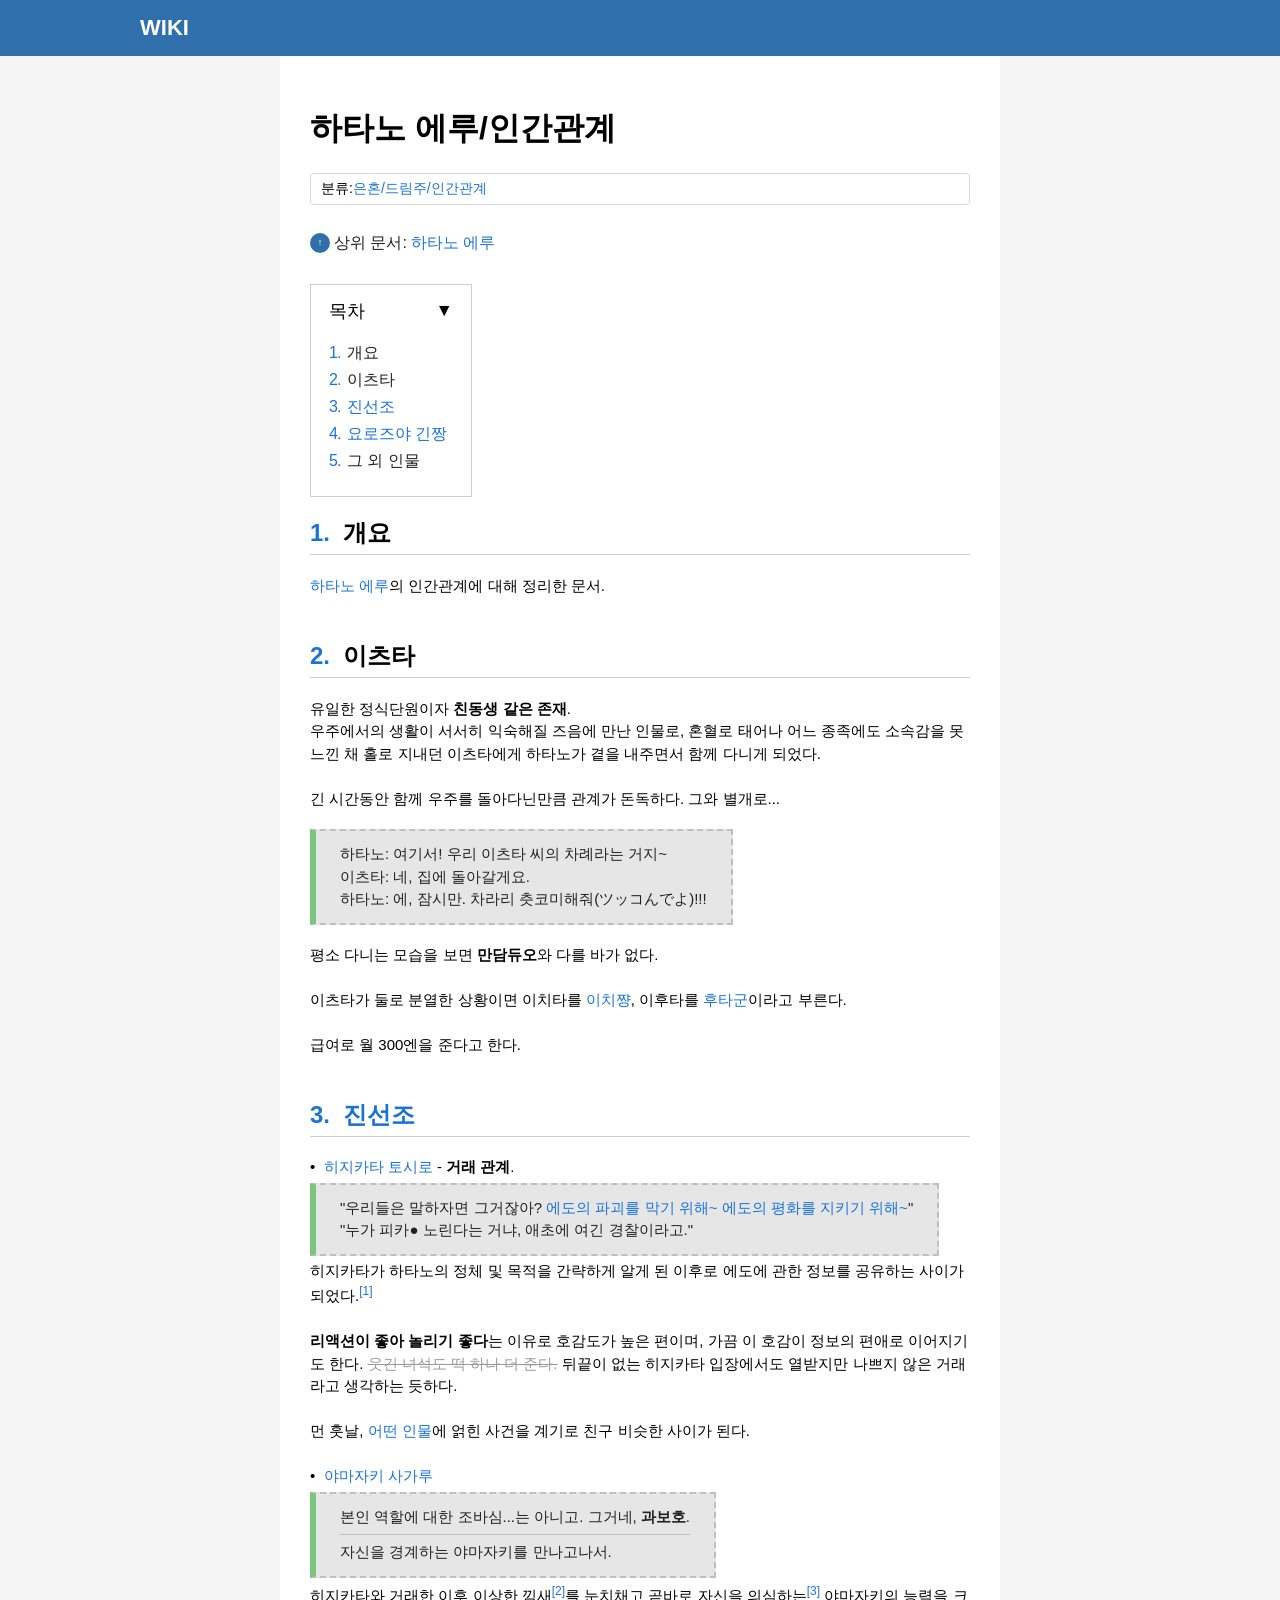
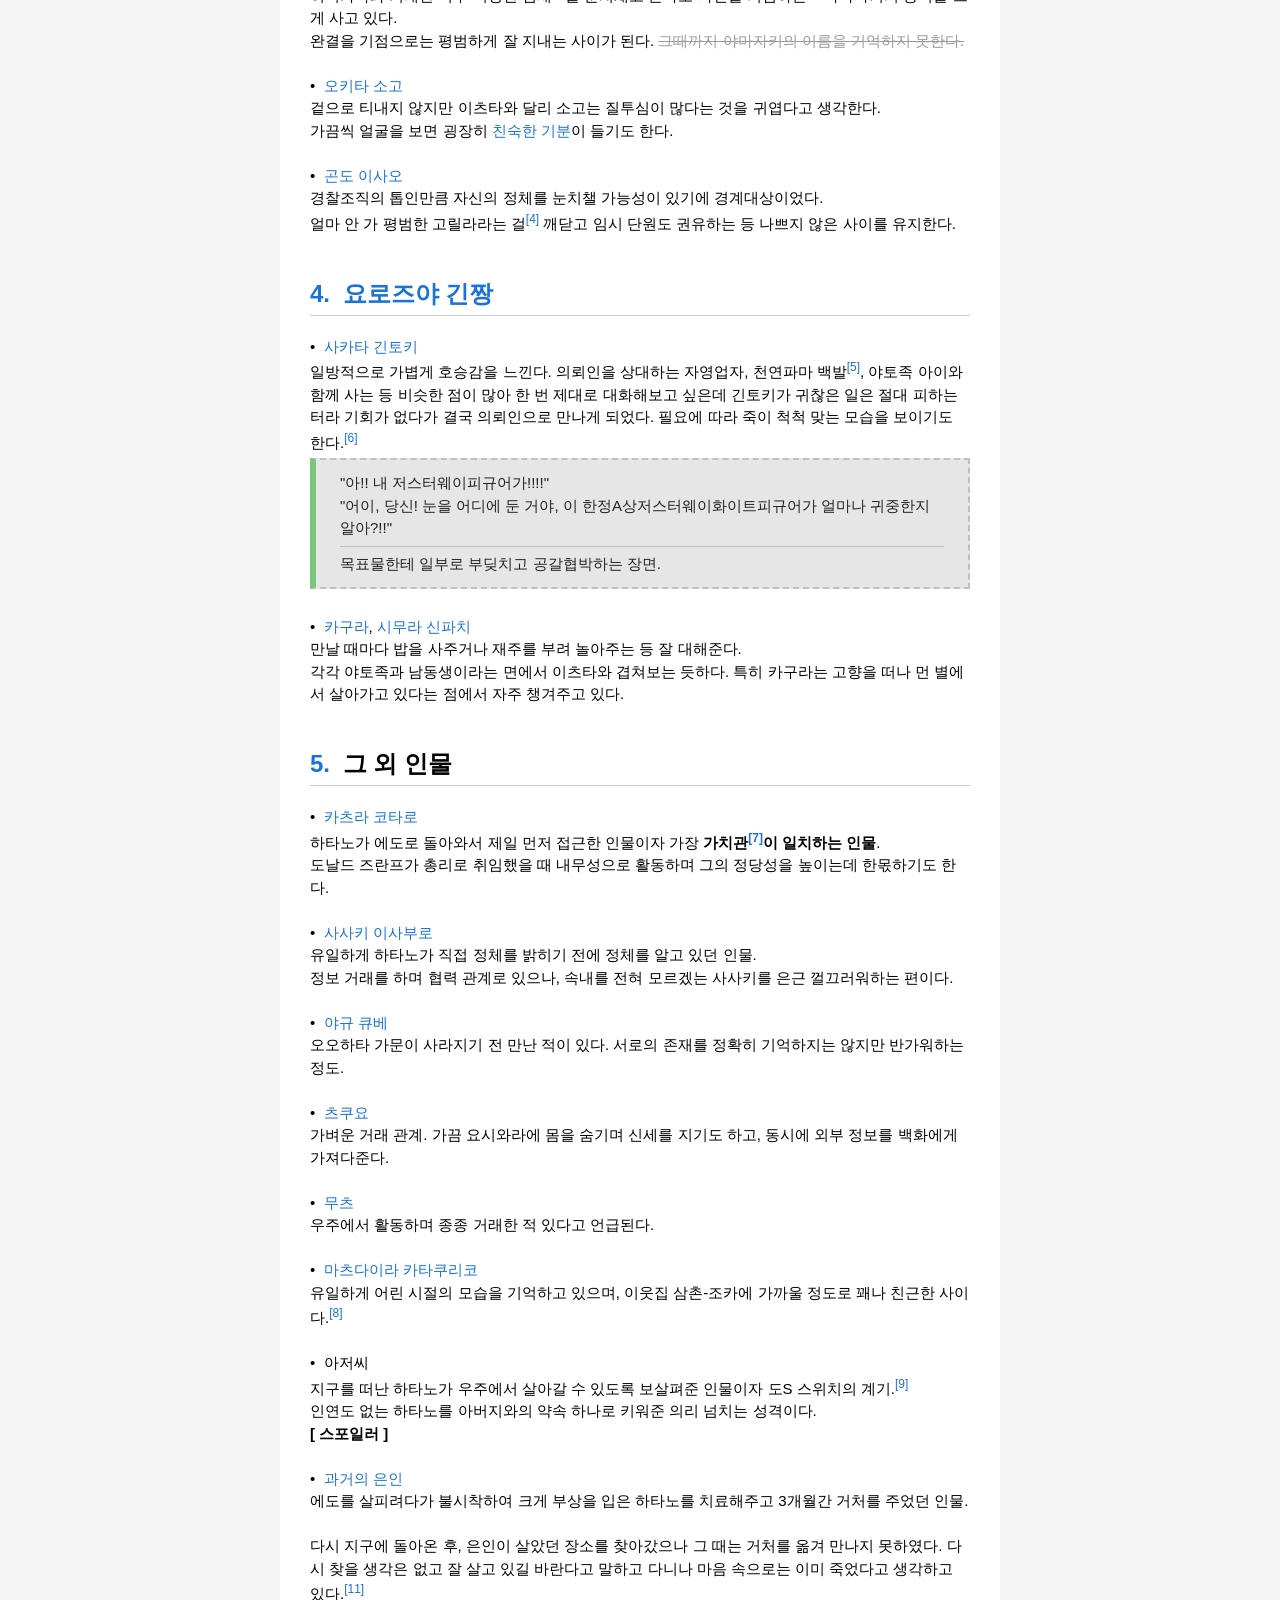
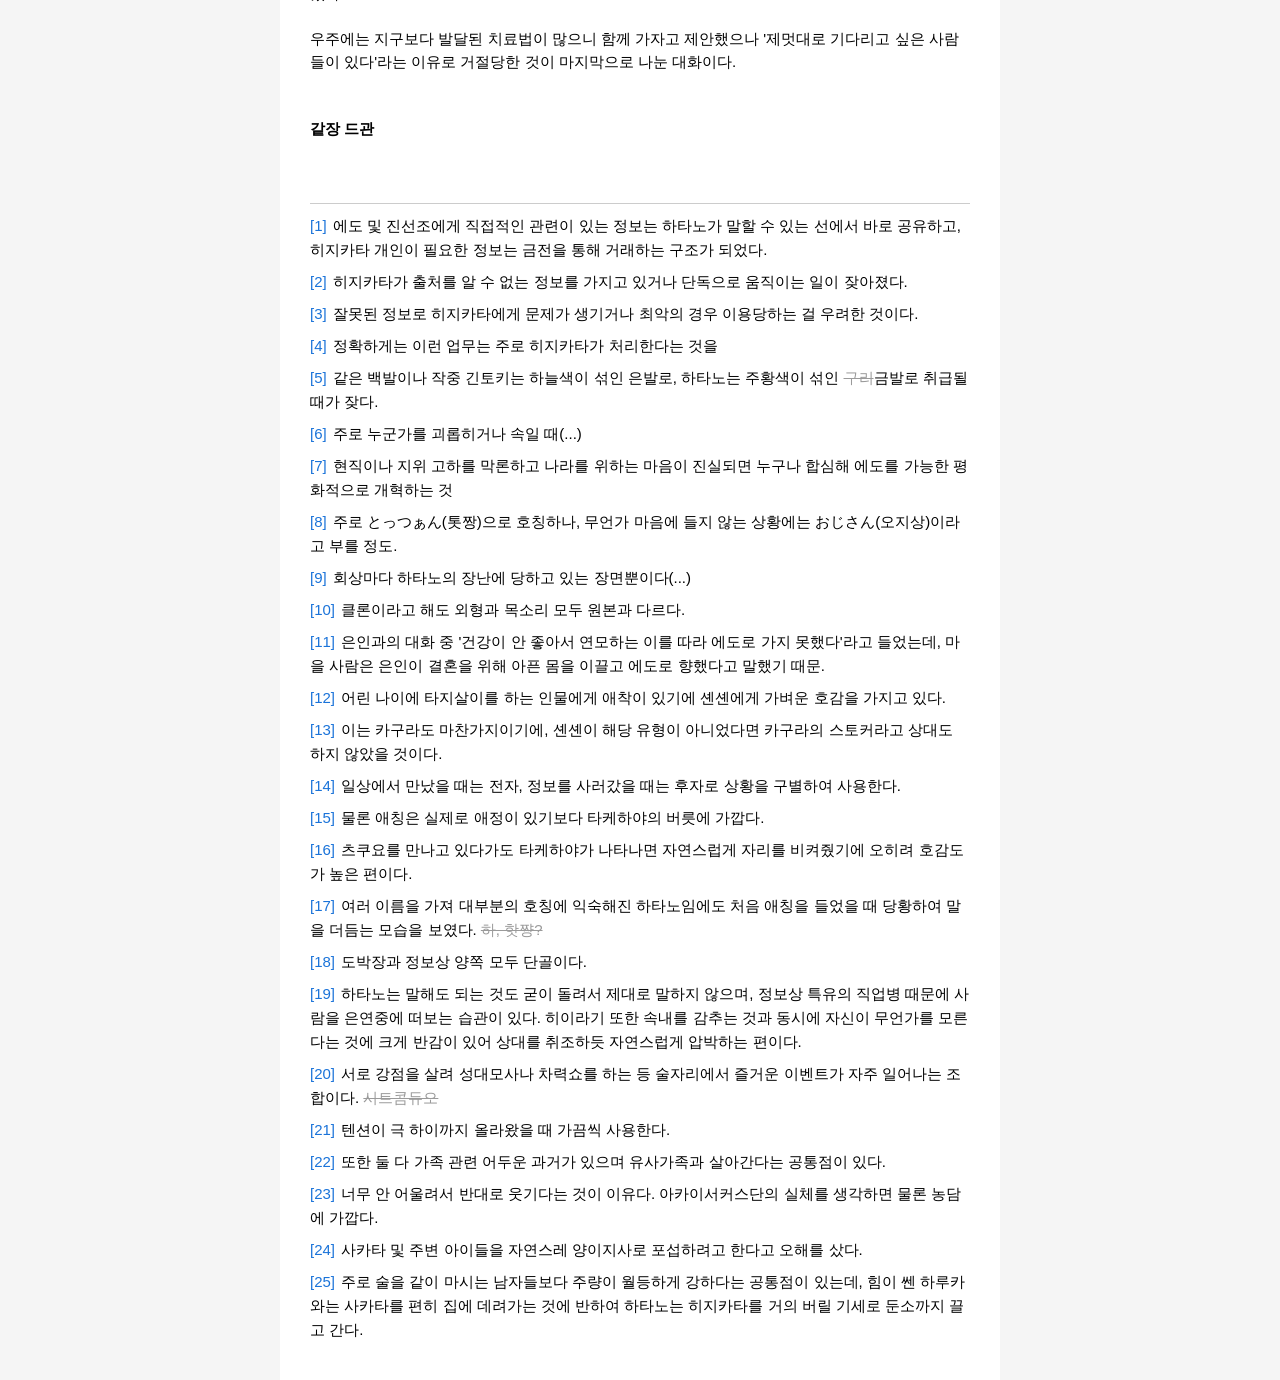
<file: relation.html>
<!DOCTYPE html>
<html lang="ko">

<head>

<meta charset="UTF-8">
<meta name="viewport" content="width=device-width, initial-scale=1.0">


<title>하타노 에루/인간관계 - 아이위키</title>

<link rel="stylesheet" href="../style.css">

</head>

<body>

<header class="header">

<div class="header-inner">

<h1 class="logo">
<a href="../index.html">WIKI</a>
</h1>

</div>

</header>

<div class="layout">

<main class="content">

<h1>하타노 에루/인간관계</h1>

<div class="wiki-category">
분류:<a href="#">은혼/드림주/인간관계</a>
</div>

<div class="wiki-parent-doc">
  <span class="parent-icon">↑</span>
  <span class="parent-label">상위 문서:</span>
  <a href="index.html">하타노 에루</a>
</div>

<div class="toc_r" id="toc">
  <button type="button" class="toc-toggle" id="toc-toggle" aria-expanded="true">
    <span class="toc-title">목차</span>
    <span class="toc-arrow">▼</span>
  </button>

  <div class="toc-body" id="toc-body">
    <ol id="toc-list"></ol>
  </div>
</div>

<div style="clear:both;"></div>

<h2>개요</h2>
<p>
<a href="index.html">하타노 에루</a>의 인간관계에 대해 정리한 문서.
<br><br>
</p>

<h2>이츠타</a></h2>
<p>
유일한 정식단원이자 <b>친동생 같은 존재</b>.<br>
우주에서의 생활이 서서히 익숙해질 즈음에 만난 인물로, 혼혈로 태어나 어느 종족에도 소속감을 못 느낀 채 홀로 지내던 이츠타에게 하타노가 곁을 내주면서 함께 다니게 되었다.<br><br>긴 시간동안 함께 우주를 돌아다닌만큼 관계가 돈독하다. 그와 별개로...
</p>
<div class="quote-box">
  <p>하타노: 여기서! 우리 이츠타 씨의 차례라는 거지~<br>이츠타: 네, 집에 돌아갈게요.<br>하타노: 에, 잠시만. 차라리 츳코미해줘(ツッコんでよ)!!!</p>
</div>
<p>
평소 다니는 모습을 보면 <b>만담듀오</b>와 다를 바가 없다.<br><br>
이츠타가 둘로 분열한 상황이면 이치타를 <a href="https://namu.wiki/w/1">이치쨩</a>, 이후타를 <a href="https://namu.wiki/w/2">후타군</a>이라고 부른다.<br><br>
급여로 월 300엔을 준다고 한다.<br><br>
</p>

<h2><a href="https://namu.wiki/w/진선조">진선조</a></h2>
<p class="char-line">
•&nbsp;&nbsp;<a href="https://namu.wiki/w/히지카타%20토시로">히지카타 토시로</a> - <b>거래 관계</b>.<br>
</p>
<div class="quote-box">
  <p>"우리들은 말하자면 그거잖아? <a href="https://namu.wiki/w/로켓단%20삼인방">에도의 파괴를 막기 위해~ 에도의 평화를 지키기 위해~</a>"</p>
  <p>"누가 피카● 노린다는 거냐, 애초에 여긴 경찰이라고."</p>
</div>
<p class="char-line">
  히지카타가 하타노의 정체 및 목적을 간략하게 알게 된 이후로 에도에 관한 정보를 공유하는 사이가 되었다.<span class="footnote" data-note="에도 및 진선조에게 직접적인 관련이 있는 정보는 하타노가 말할 수 있는 선에서 바로 공유하고, 히지카타 개인이 필요한 정보는 금전을 통해 거래하는 구조가 되었다."></span><br><br>
  <b>리액션이 좋아 놀리기 좋다</b>는 이유로 호감도가 높은 편이며, 가끔 이 호감이 정보의 편애로 이어지기도 한다. <span class="cancel_text">웃긴 녀석도 떡 하나 더 준다.</span> 뒤끝이 없는 히지카타 입장에서도 열받지만 나쁘지 않은 거래라고 생각하는 듯하다.<br><br>
  먼 훗날, <a href="https://namu.wiki/w/오키타%20미츠바">어떤 인물</a>에 얽힌 사건을 계기로 친구 비슷한 사이가 된다.<br><br>
</p>
<p class="char-line">
•&nbsp;&nbsp;<a href="https://namu.wiki/w/야마자키%20사가루">야마자키 사가루</a>
</p>
<div class="quote-box">
  <p>본인 역할에 대한 조바심...는 아니고. 그거네, <b>과보호</b>.</p>
  <hr class="quote-divider">
  <p>자신을 경계하는 야마자키를 만나고나서.</p>
</div>
<p class="char-line">
  히지카타와 거래한 이후 이상한 낌새<span class="footnote" data-note="히지카타가 출처를 알 수 없는 정보를 가지고 있거나 단독으로 움직이는 일이 잦아졌다."></span>를 눈치채고 곧바로 자신을 의심하는<span class="footnote" data-note="잘못된 정보로 히지카타에게 문제가 생기거나 최악의 경우 이용당하는 걸 우려한 것이다."></span> 야마자키의 능력을 크게 사고 있다.<br>
  완결을 기점으로는 평범하게 잘 지내는 사이가 된다. <span class="cancel_text">그때까지 야마자키의 이름을 기억하지 못한다.</span>
  <br><br>
•&nbsp;&nbsp;<a href="https://namu.wiki/w/오키타%20소고">오키타 소고</a><br>
  겉으로 티내지 않지만 이츠타와 달리 소고는 질투심이 많다는 것을 귀엽다고 생각한다.<br>
  가끔씩 얼굴을 보면 굉장히 <a href="https://namu.wiki/w/남매">친숙한 기분</a>이 들기도 한다.<br><br>
•&nbsp;&nbsp;<a href="https://namu.wiki/w/곤도%20이사오">곤도 이사오</a><br>
  경찰조직의 톱인만큼 자신의 정체를 눈치챌 가능성이 있기에 경계대상이었다.<br>얼마 안 가 평범한 고릴라라는 걸<span class="footnote" data-note="정확하게는 이런 업무는 주로 히지카타가 처리한다는 것을"></span> 깨닫고 임시 단원도 권유하는 등 나쁘지 않은 사이를 유지한다.<br><br>
</p>

<h2><a href="https://namu.wiki/w/요로즈야%20긴짱">요로즈야 긴짱</a></h2>
<p class="char-line">
•&nbsp;&nbsp;<a href="https://namu.wiki/w/사카타%20긴토키">사카타 긴토키</a><br>
  일방적으로 가볍게 호승감을 느낀다. 의뢰인을 상대하는 자영업자, 천연파마 백발<span class="footnote" data-note="같은 백발이나 작중 긴토키는 하늘색이 섞인 은발로, 하타노는 주황색이 섞인 <span class='cancel_text'>구리</span>금발로 취급될 때가 잦다."></span>, 야토족 아이와 함께 사는 등 비슷한 점이 많아 한 번 제대로 대화해보고 싶은데 긴토키가 귀찮은 일은 절대 피하는 터라 기회가 없다가 결국 의뢰인으로 만나게 되었다. 필요에 따라 죽이 척척 맞는 모습을 보이기도 한다.<span class="footnote" data-note="주로 누군가를 괴롭히거나 속일 때(...)"></span>
</p>
<div class="quote-box">
  <p>"아!! 내 저스터웨이피규어가!!!!"<br>
  "어이, 당신! 눈을 어디에 둔 거야, 이 한정A상저스터웨이화이트피규어가 얼마나 귀중한지 알아?!!"</p>
  <hr class="quote-divider">
  <p>목표물한테 일부로 부딪치고 공갈협박하는 장면.</p>
</div>
<p class="char-line">
<br>•&nbsp;&nbsp;<a href="https://namu.wiki/w/카구라(은혼)">카구라</a>, <a href="https://namu.wiki/w/시무라%20신파치">시무라 신파치</a><br>
  만날 때마다 밥을 사주거나 재주를 부려 놀아주는 등 잘 대해준다.<br>각각 야토족과 남동생이라는 면에서 이츠타와 겹쳐보는 듯하다. 특히 카구라는 고향을 떠나 먼 별에서 살아가고 있다는 점에서 자주 챙겨주고 있다.<br><br>
</p>

<h2>그 외 인물</h2>
<p>
•&nbsp;&nbsp;<a href="https://namu.wiki/w/가츠라%20고타로">카츠라 코타로</a><br>
  하타노가 에도로 돌아와서 제일 먼저 접근한 인물이자 가장 <b>가치관<span class="footnote" data-note="현직이나 지위 고하를 막론하고 나라를 위하는 마음이 진실되면 누구나 합심해 에도를 가능한 평화적으로 개혁하는 것"></span>이 일치하는 인물</b>.<br>
  도날드 즈란프가 총리로 취임했을 때 내무성으로 활동하며 그의 정당성을 높이는데 한몫하기도 한다.<br><br>
•&nbsp;&nbsp;<a href="https://namu.wiki/w/사사키%20이사부로">사사키 이사부로</a><br>
  유일하게 하타노가 직접 정체를 밝히기 전에 정체를 알고 있던 인물.<br>
  정보 거래를 하며 협력 관계로 있으나, 속내를 전혀 모르겠는 사사키를 은근 껄끄러워하는 편이다.<br><br>
•&nbsp;&nbsp;<a href="https://namu.wiki/w/야규%20큐베">야규 큐베</a><br>
  오오하타 가문이 사라지기 전 만난 적이 있다. 서로의 존재를 정확히 기억하지는 않지만 반가워하는 정도.<br><br>
•&nbsp;&nbsp;<a href="https://namu.wiki/w/츠쿠요(은혼)">츠쿠요</a><br>
  가벼운 거래 관계. 가끔 요시와라에 몸을 숨기며 신세를 지기도 하고, 동시에 외부 정보를 백화에게 가져다준다.<br><br>
•&nbsp;&nbsp;<a href="https://namu.wiki/w/무츠(은혼)">무츠</a><br>
  우주에서 활동하며 종종 거래한 적 있다고 언급된다.<br><br>
•&nbsp;&nbsp;<a href="https://namu.wiki/w/마츠다이라%20가타쿠리코">마츠다이라 카타쿠리코</a><br>
  유일하게 어린 시절의 모습을 기억하고 있으며, 이웃집 삼촌-조카에 가까울 정도로 꽤나 친근한 사이다.<span class="footnote" data-note="주로 とっつぁん(톳짱)으로 호칭하나, 무언가 마음에 들지 않는 상황에는 おじさん(오지상)이라고 부를 정도."></span><br><br>
•&nbsp;&nbsp;아저씨<br>
  지구를 떠난 하타노가 우주에서 살아갈 수 있도록 보살펴준 인물이자 도S 스위치의 계기.<span class="footnote" data-note="회상마다 하타노의 장난에 당하고 있는 장면뿐이다(...)"></span><br>
  인연도 없는 하타노를 아버지와의 약속 하나로 키워준 의리 넘치는 성격이다.<br>
<span class="spoiler-inline">
  <strong>[ 스포일러 ]</strong>
</span>
<span class="spoiler-content">
  <br>실제로는 오오하타 나오카가 겐가이에게 부탁하여 만들어둔 자신의 클론.<span class="footnote" data-note="클론이라고 해도 외형과 목소리 모두 원본과 다르다."></span><br>
  독립한 딸을 확인한 것을 마지막으로 기능이 정지하였다.
</span>
<br><br>•&nbsp;&nbsp;<a href="https://namu.wiki/w/오키타%20미츠바">과거의 은인</a><br>
  에도를 살피려다가 불시착하여 크게 부상을 입은 하타노를 치료해주고 3개월간 거처를 주었던 인물.<br><br>
  다시 지구에 돌아온 후, 은인이 살았던 장소를 찾아갔으나 그 때는 거처를 옮겨 만나지 못하였다. 다시 찾을 생각은 없고 잘 살고 있길 바란다고 말하고 다니나 마음 속으로는 이미 죽었다고 생각하고 있다.<span class="footnote" data-note="은인과의 대화 중 '건강이 안 좋아서 연모하는 이를 따라 에도로 가지 못했다'라고 들었는데, 마을 사람은 은인이 결혼을 위해 아픈 몸을 이끌고 에도로 향했다고 말했기 때문."></span><br><br>
  우주에는 지구보다 발달된 치료법이 많으니 함께 가자고 제안했으나 '제멋대로 기다리고 싶은 사람들이 있다'라는 이유로 거절당한 것이 마지막으로 나눈 대화이다.
<br><br><br>
<span class="spoiler-inline">
  <strong>같장 드관</strong>
</span>
<span class="spoiler-content">
  <br><br>•&nbsp;&nbsp;<a href="https://thelunar15th.tistory.com/1">예쉬안</a> - 단골 손님
  <br>카구라의 정보를 위해 찾아온 그에게 '다시마 초절임을 좋아한다' 등 쓸데없는 정보를 주거나, 단골 서비스라며 꽝을 잔뜩 넣은 가챠를 주기도 한다. 놀랍게도 괴롭히기보다는 <b>놀리는 것에 가까운 호감 표현</b>이다.<span class="footnote" data-note="어린 나이에 타지살이를 하는 인물에게 애착이 있기에 셴셴에게 가벼운 호감을 가지고 있다."></span><span class="footnote" data-note="이는 카구라도 마찬가지이기에, 셴셴이 해당 유형이 아니었다면 카구라의 스토커라고 상대도 하지 않았을 것이다."></span> 자신의 표현이 상대에게는 비호감이라고 인지하고 있으나 굳이 정정할 생각은 없는 듯하다.<br>
  (호칭) 셴셴, 셴셴 군 - 하타노 씨, 하쿠시 씨<span class="footnote" data-note="일상에서 만났을 때는 전자, 정보를 사러갔을 때는 후자로 상황을 구별하여 사용한다."></span>
  <br><br>•&nbsp;&nbsp;타케하야 시오미 - 약간 불편<br>
  카츠라 일파의 양이지사이나, 어째서인지 츠쿠요를 만날 때가 더 마주칠 확률이 높은 인물. 멘헤라적 면모 때문에 굳이 엮이지 않고 피하려고 노력 중이다. 물론 겉으로 티내지 않기 때문에 이미 그에게 애칭을 불리는 등<span class="footnote" data-note="물론 애칭은 실제로 애정이 있기보다 타케하야의 버릇에 가깝다."></span> 보기에는 평범한 관계를 유지하고 있다.<span class="footnote" data-note="츠쿠요를 만나고 있다가도 타케하야가 나타나면 자연스럽게 자리를 비켜줬기에 오히려 호감도가 높은 편이다."></span><br>
  (호칭) 타케하야 군 - <b>핫쨩</b><span class="footnote" data-note="여러 이름을 가져 대부분의 호칭에 익숙해진 하타노임에도 처음 애칭을 들었을 때 당황하여 말을 더듬는 모습을 보였다. <span class='cancel_text'>하, 핫쨩?</span>"></span>
  <br><br>•&nbsp;&nbsp;히이라기 카이 - 단골<span class="footnote" data-note="도박장과 정보상 양쪽 모두 단골이다."></span> 및 술친구<br>
  지구에서 도박장을 운영하기 시작했을 때 큰손으로 많은 투자를 해주어서 호감도가 높다. 둘 다 주량이 강하고 술자리를 좋아하여 종종 함께 마시곤 하나, 각자의 성향<span class="footnote" data-note="하타노는 말해도 되는 것도 굳이 돌려서 제대로 말하지 않으며, 정보상 특유의 직업병 때문에 사람을 은연중에 떠보는 습관이 있다. 히이라기 또한 속내를 감추는 것과 동시에 자신이 무언가를 모른다는 것에 크게 반감이 있어 상대를 취조하듯 자연스럽게 압박하는 편이다."></span>이 부딪혀서 피곤한 일을 겪기도 하는 듯하다. 정작 술자리에서의 신경전조차 이벤트1로 여길 정도로 서로에 대한 인식은 좋은 편이다.<span class="footnote" data-note="서로 강점을 살려 성대모사나 차력쇼를 하는 등 술자리에서 즐거운 이벤트가 자주 일어나는 조합이다. <span class='cancel_text'>시트콤듀오</span>"></span><br>
  (호칭) 히이라기 씨, 히이라기쨩<span class="footnote" data-note="텐션이 극 하이까지 올라왔을 때 가끔씩 사용한다."></span> - 하타노쨩
  <br><br>•&nbsp;&nbsp;메이 이키코 - 일방적으로 약간 알던 사이→이웃<br>
  크게 마주할 이유가 없었기에, <b>작중 내내 서로 잘 모르는 관계</b>였다. 완결 이후 에도에 정착하면서 시무라 가의 저택 옆 비슷한 저택에 살게 되면서 이웃 관계를 계기로 사이가 가까워진다.<span class="footnote" data-note="또한 둘 다 가족 관련 어두운 과거가 있으며 유사가족과 살아간다는 공통점이 있다."></span> 도S 스위치를 자극하는 면이 있어 서커스단에 가입하라고 권유하라고 뻔뻔하게 제안하곤 한다.<span class="footnote" data-note="너무 안 어울려서 반대로 웃기다는 것이 이유다. 아카이서커스단의 실체를 생각하면 물론 농담에 가깝다."></span> <br>
  (호칭) 이키코쨩 - 하타노 씨
  <br><br>•&nbsp;&nbsp;하루카와 아야나 - 동네 친구<br>
  사업 운영을 이유로 핑거 푸드용 과일을 많이 사면서 안면을 자주 트게 된다. 카츠라와 함께 있는 모습이 종종 목격되어서 경계<span class="footnote" data-note="사카타 및 주변 아이들을 자연스레 양이지사로 포섭하려고 한다고 오해를 샀다."></span>를 받기도 하였으나, <a href="../gintama/hakushi.html">요로즈야 긴쨩에서의 의뢰</a>를 계기로 의심을 풀고 과일가게 직원과 손님의 관계로 돌아간다. 주량이 비슷하여 술집에서 끝까지 남아있는 조합이다.<span class="footnote" data-note="주로 술을 같이 마시는 남자들보다 주량이 월등하게 강하다는 공통점이 있는데, 힘이 쎈 하루카와는 사카타를 편히 집에 데려가는 것에 반하여 하타노는 히지카타를 거의 버릴 기세로 둔소까지 끌고 간다."></span><br>
  (호칭) 하루카와쨩 - 에루
</span>
<br><br>
</p>

<section class="footnotes-section">
<ol id="footnotes-list"></ol>
</section>

</main>

</div>

<script src="../script.js"></script>

</body>
</html>
</file>
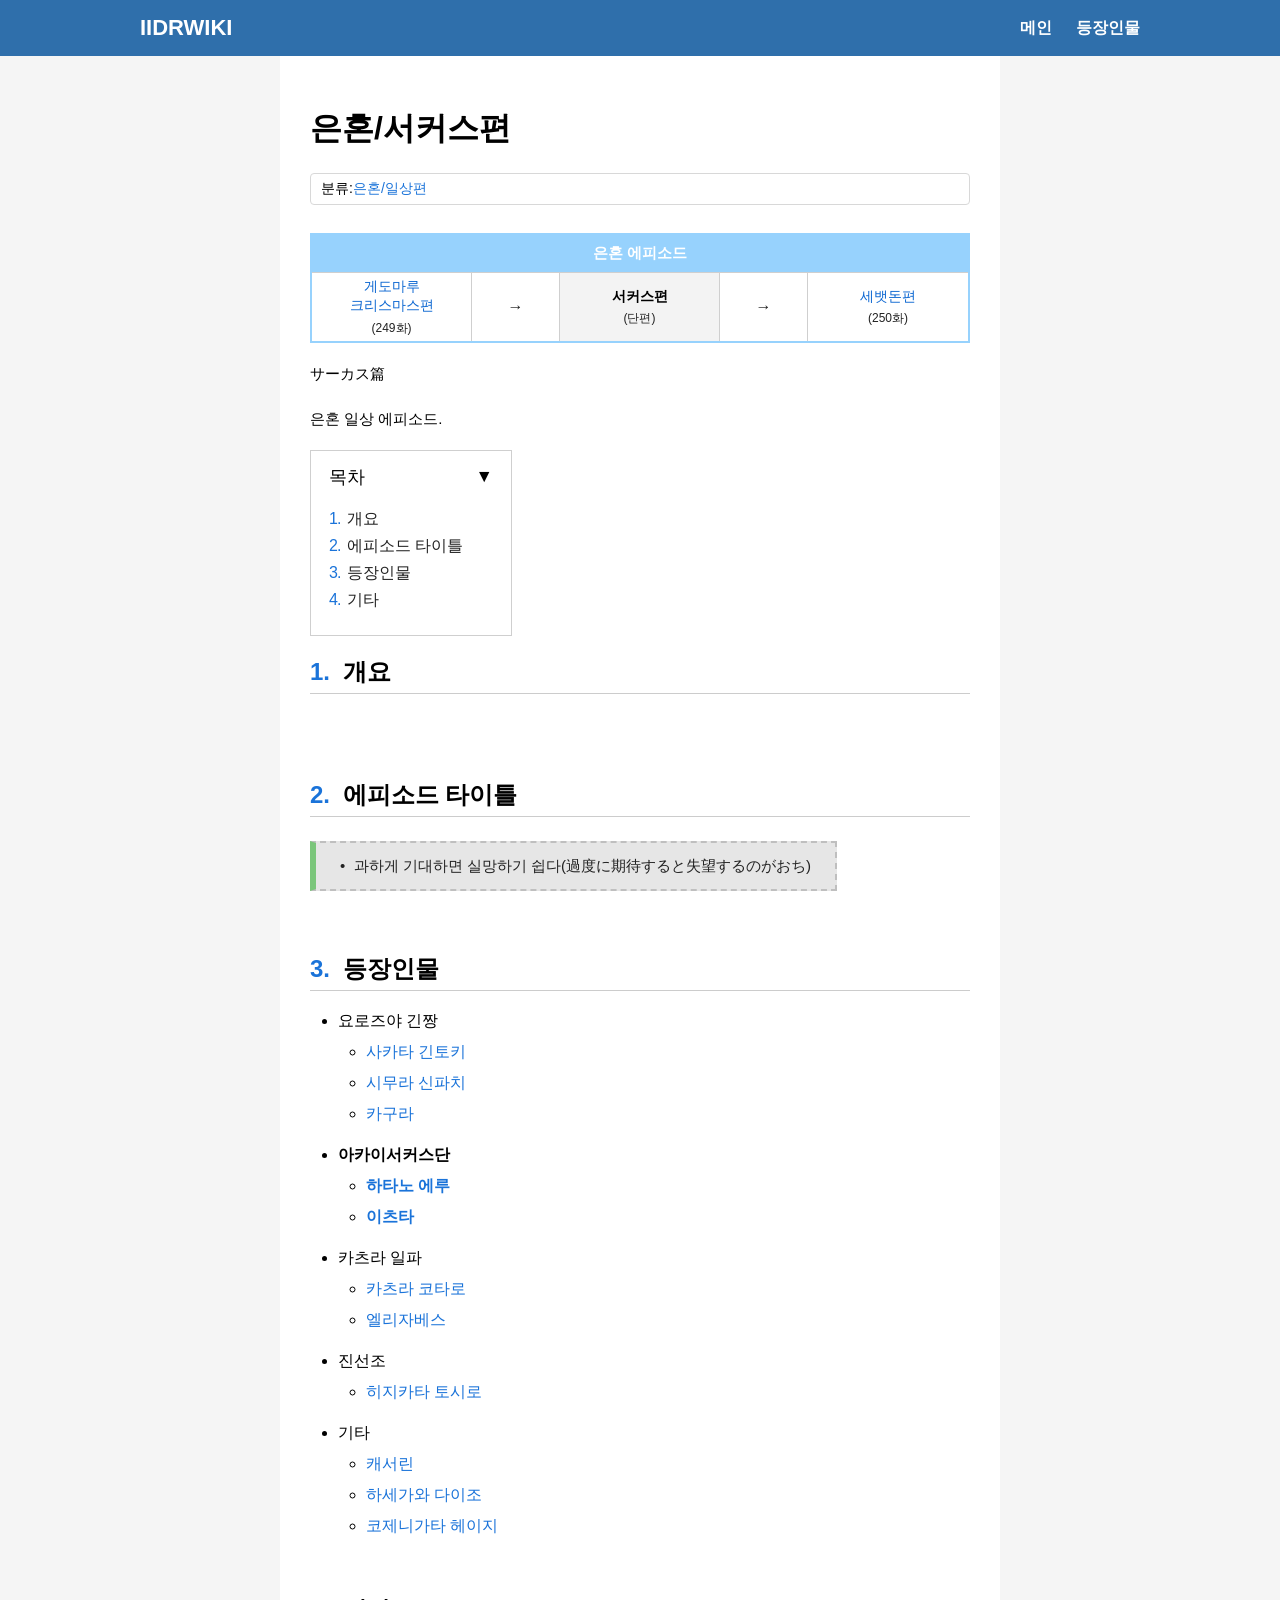
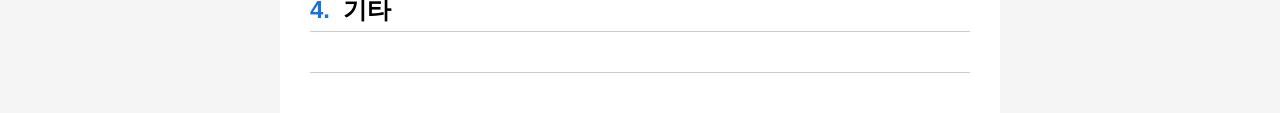
<file: ep/circus.html>
<!DOCTYPE html>
<html lang="ko">

<head>

<meta charset="UTF-8">
<meta name="viewport" content="width=device-width, initial-scale=1.0">

<title>은혼/서커스편 - 아이위키</title>

<link rel="stylesheet" href="../style.css">

</head>

<body>

<header class="header">

<div class="header-inner">

<h1 class="logo">
<a href="../index.html">IIDRWIKI</a>
</h1>

<nav class="topnav">

<a href="../index.html">메인</a>
<a href="../characters.html">등장인물</a>

</nav>

</div>

</header>

<div class="layout">

<main class="content">

<h1>은혼/서커스편</h1>

<div class="wiki-category">
분류:<a href="#">은혼/일상편</a>
</div>

<div class="series-box">
  <div class="series-title">은혼 에피소드</div>

  <div class="series-row">
    <div class="series-item">
      <a href="#">게도마루 크리스마스편</a>
      <div class="series-ep">(249화)</div>
    </div>

    <div class="series-arrow">→</div>

    <div class="series-item current">
      <span>서커스편</span>
      <div class="series-ep">(단편)</div>
    </div>

    <div class="series-arrow">→</div>

    <div class="series-item">
      <a href="#">세뱃돈편</a>
      <div class="series-ep">(250화)</div>
    </div>
  </div>
</div>

<p>サーカス篇<br><br>은혼 일상 에피소드.<br></p>

<div class="toc" id="toc">
  <button type="button" class="toc-toggle" id="toc-toggle" aria-expanded="true">
    <span class="toc-title">목차</span>
    <span class="toc-arrow">▼</span>
  </button>

  <div class="toc-body" id="toc-body">
    <ol id="toc-list"></ol>
  </div>
</div>

<div style="clear:both;"></div>

<h2>개요</h2>

<p>
<br><br>
</p>


<h2>에피소드 타이틀</h2>

<div class="quote-box">
  <p>•&nbsp;&nbsp;과하게 기대하면 실망하기 쉽다(過度に期待すると失望するのがおち)</p>
</div>
<p><br></p>

<h2>등장인물</h2>
<ul class="character-tree">
  <li>
    <span class="group-name">요로즈야 긴짱</span>
    <ul>
      <li><a href="https://namu.wiki/w/사카타%20긴토키">사카타 긴토키</a></li>
      <li><a href="https://namu.wiki/w/시무라%20신파치">시무라 신파치</a></li>
      <li><a href="https://namu.wiki/w/카구라(은혼)">카구라</a></li>
    </ul>
  </li>

  <li>
    <span class="group-name"><strong>아카이서커스단</strong></span>
    <ul>
      <li><a href="/characters/01.html"><strong>하타노 에루</strong></a></li>
      <li><a href="/characters/itsuta.html"><strong>이츠타</strong></a></li>
    </ul>
  </li>

<li>
    <span class="group-name">카츠라 일파</span>
    <ul>
      <li><a href="#">카츠라 코타로</a></li>
      <li><a href="#">엘리자베스</a></li>
    </ul>
  </li>

  <li>
    <span class="group-name">진선조</span>
    <ul>
      <li><a href="#">히지카타 토시로</a></li>
    </ul>
  </li>

  <li>
    <span class="group-name">기타</span>
    <ul>
      <li><a href="#">캐서린</a></li>
      <li><a href="#">하세가와 다이조</a></li>
      <li><a href="#">코제니가타 헤이지</a></li>
    </ul>
  </li>
  <br>
</ul>

<h2>기타</h2>
<p></p>

<section class="footnotes-section">
<ol id="footnotes-list"></ol>
</section>

</main>

</div>

<script src="../script.js"></script>

</body>
</html>
</file>
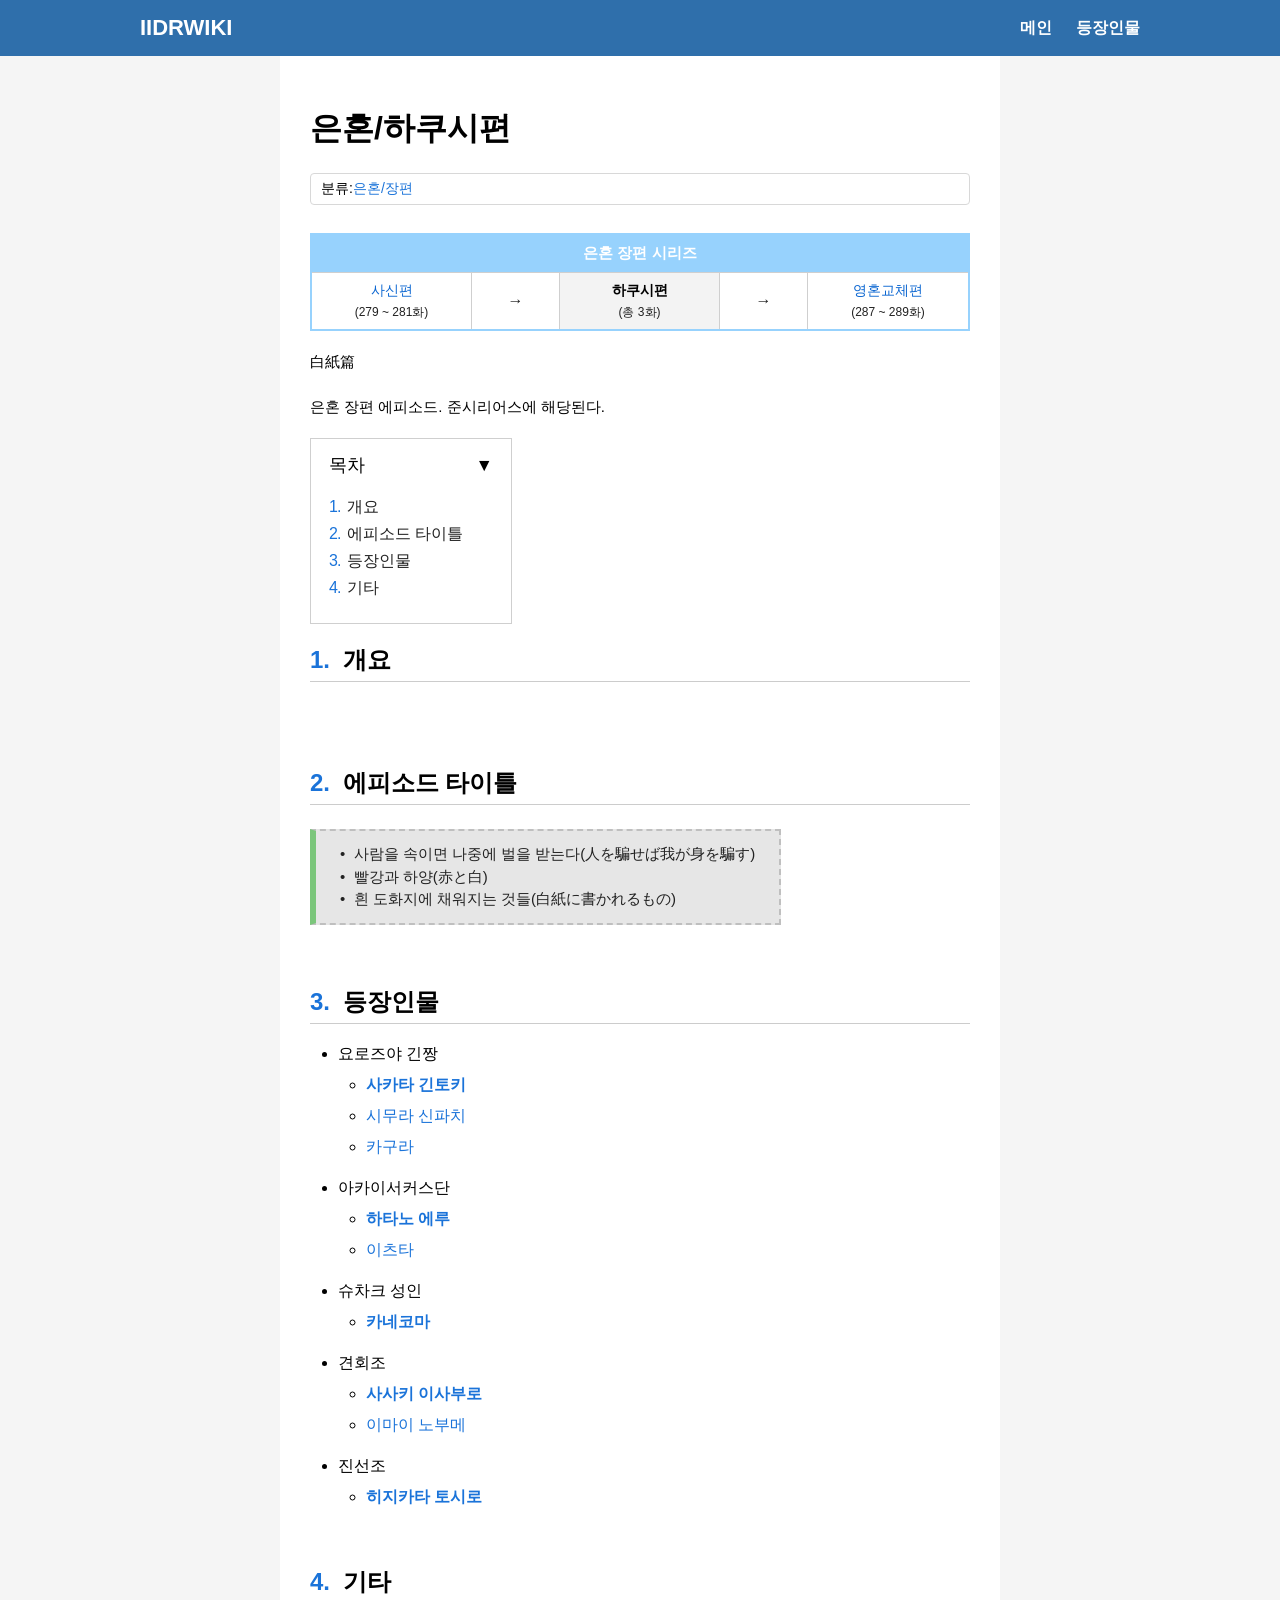
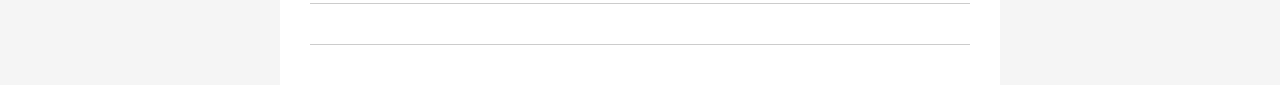
<file: ep/hakushi.html>
<!DOCTYPE html>
<html lang="ko">

<head>

<meta charset="UTF-8">
<meta name="viewport" content="width=device-width, initial-scale=1.0">

<title>은혼/하쿠시편 - 아이위키</title>

<link rel="stylesheet" href="../style.css">

</head>

<body>

<header class="header">

<div class="header-inner">

<h1 class="logo">
<a href="../index.html">IIDRWIKI</a>
</h1>

<nav class="topnav">

<a href="../index.html">메인</a>
<a href="../characters.html">등장인물</a>

</nav>

</div>

</header>

<div class="layout">

<main class="content">

<h1>은혼/하쿠시편</h1>

<div class="wiki-category">
분류:<a href="#">은혼/장편</a>
</div>

<div class="series-box">
  <div class="series-title">은혼 장편 시리즈</div>

  <div class="series-row">
    <div class="series-item">
      <a href="https://namu.wiki/w/은혼/사신편">사신편</a>
      <div class="series-ep">(279 ~ 281화)</div>
    </div>

    <div class="series-arrow">→</div>

    <div class="series-item current">
      <span>하쿠시편</span>
      <div class="series-ep">(총 3화)</div>
    </div>

    <div class="series-arrow">→</div>

    <div class="series-item">
      <a href="https://namu.wiki/w/은혼/영혼교체편">영혼교체편</a>
      <div class="series-ep">(287 ~ 289화)</div>
    </div>
  </div>
</div>

<p>白紙篇<br><br>은혼 장편 에피소드. 준시리어스에 해당된다.<br></p>

<div class="toc" id="toc">
  <button type="button" class="toc-toggle" id="toc-toggle" aria-expanded="true">
    <span class="toc-title">목차</span>
    <span class="toc-arrow">▼</span>
  </button>

  <div class="toc-body" id="toc-body">
    <ol id="toc-list"></ol>
  </div>
</div>

<div style="clear:both;"></div>

<h2>개요</h2>

<p>
<br><br>
</p>


<h2>에피소드 타이틀</h2>

<div class="quote-box">
  <p>•&nbsp;&nbsp;사람을 속이면 나중에 벌을 받는다(人を騙せば我が身を騙す)</p>
  <p>•&nbsp;&nbsp;빨강과 하양(赤と白)</p>
  <p>•&nbsp;&nbsp;흰 도화지에 채워지는 것들(白紙に書かれるもの)</p>
</div>
<p><br></p>

<h2>등장인물</h2>
<ul class="character-tree">
  <li>
    <span class="group-name">요로즈야 긴짱</span>
    <ul>
      <li><a href="https://namu.wiki/w/사카타%20긴토키"><strong>사카타 긴토키</strong></a></li>
      <li><a href="https://namu.wiki/w/시무라%20신파치">시무라 신파치</a></li>
      <li><a href="https://namu.wiki/w/카구라(은혼)">카구라</a></li>
    </ul>
  </li>

  <li>
    <span class="group-name">아카이서커스단</span>
    <ul>
      <li><a href="/characters/01.html"><strong>하타노 에루</strong></a></li>
      <li><a href="/characters/itsuta.html">이츠타</a></li>
    </ul>
  </li>

  <li>
    <span class="group-name">슈차크 성인</span>
    <ul>
      <li><a href="#"><strong>카네코마</strong></a></li>
    </ul>
  </li>

  <li>
    <span class="group-name">견회조</span>
    <ul>
      <li><a href="https://namu.wiki/w/사사키%20이사부로"><strong>사사키 이사부로</strong></a></li>
      <li><a href="https://namu.wiki/w/이마이%20노부메">이마이 노부메</a></li>
    </ul>
  </li>

  <li>
    <span class="group-name">진선조</span>
    <ul>
      <li><a href="#"><strong>히지카타 토시로</strong></a></li>
    </ul>
  </li>

  <br>
</ul>

<h2>기타</h2>
<p></p>

<section class="footnotes-section">
<ol id="footnotes-list"></ol>
</section>

</main>

</div>

<script src="../script.js"></script>

</body>
</html>
</file>
<file: style.css>
body {
  margin: 0;
  font-family: Arial, sans-serif;
  background: #f5f5f5;
}

/* 헤더 */
.header {
  background: #2f6fab;
  color: white;
}

.header-inner {
  max-width: 1000px;
  margin: auto;
  display: flex;
  align-items: center;
  justify-content: space-between;
  padding: 15px;
}

.logo {
  margin: 0;
  font-size: 22px;
}

.logo a {
  color: white;
  text-decoration: none;
}

.logo a:visited {
  color: white;
}

.topnav a {
  color: white;
  margin-left: 20px;
  text-decoration: none;
  font-weight: bold;
}

.topnav a:visited {
  color: white;
}

.topnav a:hover {
  text-decoration: underline;
}

/* 레이아웃 */
.layout {
  max-width: 720px;
  margin: 0 auto;
}

.content {
  background: white;
  padding: 30px;
}

/* 분류 */
.wiki-category {
  border: 1px solid #d8d8d8;
  border-radius: 4px;
  background: #fff;
  padding: 6px 10px;
  margin: 20px 0 28px 0;
  font-size: 14px;
}

.wiki-category strong {
  font-weight: 700;
  color: #222;
}

.wiki-category a {
  color: #1a73d9;
  text-decoration: none;
}

.wiki-category a:hover {
  text-decoration: underline;
}

.wiki-parent-doc {
  display: flex;
  align-items: center;
  gap: 4px;
  margin: 18px 0 30px 0;
  font-size: 16px;
}

/*상위 문서*/
.parent-icon {
  width: 20px;
  height: 20px;
  border-radius: 50%;
  background: #2f6fab;
  color: #fff;
  display: inline-flex;
  align-items: center;
  justify-content: center;
  font-size: 10px;
  font-weight: 900;
  line-height: 1;
  flex-shrink: 0;
}

.parent-label {
  color: #222;
  font-weight: 400;
}

.wiki-parent-doc a {
  color: #1a73d9;
  text-decoration: none;
}

.wiki-parent-doc a:hover {
  text-decoration: underline;
}

/* 대사 */
.quote-box {
  display: inline-block;
  border: 2px dashed #bfbfbf;
  border-left: 6px solid #7bc67b;
  background: #e6e6e6;
  padding: 12px 24px;
  margin: 4px 0;
  font-size: 17px;
  line-height: 1.7;
  font-weight: 400;
  color: #222;
  box-sizing: border-box;
  max-width: 100%;
}

.quote-box p {
  margin: 0;
}

.quote-divider {
  border: none;
  border-top: 1px solid #bfbfbf;
  margin: 6px 0;
}

.quote-box-b {
  display: inline-block;
  border: 2px dashed #bfbfbf;
  border-left: 6px solid #7bc67b;
  background: #e6e6e6;
  padding: 12px 24px;
  font-size: 15px;
  line-height: 1.7;
  color: #222;
  box-sizing: border-box;
  max-width: 100%;
}

.quote-box-a {
  display: inline-block;
  border: 2px dashed #bfbfbf;
  border-left: 6px solid #7bc67b;
  background: #e6e6e6;
  padding: 12px 24px;
  font-size: 15px;
  line-height: 1.7;
  font-weight: 700;
  color: #222;
  box-sizing: border-box;
  max-width: 100%;
}

.quote-box-a p {
  margin: 0;
}

.quote-divider {
  border: none;
  border-top: 1px solid #bfbfbf;
  margin: 6px 0;
}

.description-box {
  margin: 10px 0;
  padding: 10px 15px;
  background: #f7f7f7;
  border: 1px solid #d5d5d5;
  font-size: 15px;
  line-height: 1.5;
  box-sizing: border-box;
  width: 55%;
}

/* 목차 */
.toc {
  border: 1px solid #cfcfcf;
  background: #fff;
  padding: 0;
  margin: 20px 0;
  width: 200px;
}

.toc_p {
  border: 1px solid #cfcfcf;
  background: #fff;
  padding: 0;
  margin: 20px 0;
  width: 240px;
}

.toc_r {
  border: 1px solid #cfcfcf;
  background: #fff;
  padding: 0;
  margin: 20px 0;
  width: 160px;
}

.toc-toggle {
  width: 100%;
  display: flex;
  align-items: center;
  justify-content: space-between;
  padding: 14px 18px;
  background: none;
  border: none;
  font-size: 1.1rem;
  font-weight: bold;
  cursor: pointer;
  text-align: left;
}

.toc-title {
  display: flex;
  align-items: center;
  gap: 6px;
  font-weight: 500;
}

.toc-arrow {
  font-size: 1.1rem;
  line-height: 1;
  transition: transform 0.2s ease;
}

.toc-toggle.collapsed .toc-arrow {
  transform: rotate(-90deg);
}

.toc-body {
  padding: 0 18px 18px 18px;
}

.toc-body.hidden {
  display: none;
}

#toc-list {
  margin: 0;
  padding-left: 0;
  list-style: none;
}

#toc-list li {
  margin: 6px 0;
}

#toc-list a {
  text-decoration: none;
  color: #1a73d9;
}

#toc-list a:hover {
  text-decoration: underline;
}

.toc-num {
  margin-right: 6px;
  font-weight: 400;
  letter-spacing: -0.05em;
}

.toc-text {
  color: #222;
  text-decoration: none;
}

.toc-text:hover {
  text-decoration: underline;
}

.toc-sublist {
  margin-top: 6px;
  padding-left: 1.4em;
  list-style: none;
}

/*스포일러*/
.spoiler-inline {
  cursor: pointer;
  display: inline-block;
}

.spoiler-content {
  display: none;
}

/* 본문 링크 스타일 */
.content a {
  color: #1a73d9;
  text-decoration: none;
}

.content a:visited {
  color: #1a73d9;
}

.content a:hover {
  text-decoration: underline;
}

.content a.hidden-link {
  color: #f5f5f5;
}

.content a.hidden-link:visited {
  color: #f5f5f5;
}

.content a.hidden-link:hover {
  text-decoration: underline;
  text-decoration-color: #1a73d9;
}

/* 제목 */
h2 {
  border-bottom: 1px solid #ccc;
  padding-bottom: 5px;
}

h3 {
  border-bottom: 1px solid #ccc;
  padding-bottom: 5px;
}

.content p {
  font-size: 15px;
  line-height: 1.5;
}

.char-line {
  font-size: 15px;
  /* 다른 p와 동일 */
  margin: 0;
  /* 위아래 간격 제거 */
  line-height: 1.5;
  /* 기존과 맞춤 */
}

/* 등장인물 목록 */
.character-list {
  list-style: none;
  padding: 0;
}

.character-list li {
  margin-bottom: 10px;
}

.character-list a {
  color: #0366d6;
  text-decoration: none;
}

.character-list a:hover {
  text-decoration: underline;
}

.cancel_text {
  color: #9a9a9a;
  text-decoration: line-through;
}

.cancel_text:hover {
  text-decoration: none;
}

/* 인포박스 */
.character-infobox {
  width: 340px;
  border: 1px solid #b5b5b5;
  float: right;
  margin: 0 0 20px 20px;
  font-size: 14px;
  background: #e6e6e6;
}

.char-title {
  background: #bb4052;
  text-align: center;
  padding: 10px;
  color: #fff6f3;
}

.char-title1 {
  background: #555;
  text-align: center;
  padding: 10px;
  color: #fff6f3;
}

.char-title2 {
  background: #FFFEF0;
  text-align: center;
  padding: 10px;
}

.char-name-ko {
  font-size: 20px;
  font-weight: 700;
}

.char-name-jp {
  display: inline-block;
  text-align: left;
}

.char-name-sub {
  font-size: 16px;
  font-weight: 700;
  display: inline-block;
  text-align: center;
  margin-top: 0;
}

.char-name-sub_ {
  margin-top: 5px;
  font-size: 10px;
  font-weight: 700;
  display: block;
  text-align: left;
  margin-bottom: -1px;
}

.char-name-sub rt {
  font-size: 0.55em;
  font-weight: 400;
}

.char-image img {
  width: 100%;
  display: block;
}

.info-row {
  display: flex;
  border-top: 1px solid #b5b5b5;
}

.info-label {
  width: 28%;
  background: #bb4052;
  padding: 8px;
  font-weight: bold;
  text-align: center;
  color: #fff6f3;
  display: flex;
  align-items: center;
  justify-content: center;
}

.info-label1 {
  width: 28%;
  background: #555;
  padding: 8px;
  font-weight: bold;
  text-align: center;
  color: #eee;
  display: flex;
  align-items: center;
  justify-content: center;
}

.info-value {
  flex: 1;
  padding: 8px;
  background: #fff;
}

.info-value1 {
  flex: 1;
  padding: 8px;
  background: #dcdcdc;
  text-align: center;
  color: #222222;
}

.info-more summary {
  cursor: pointer;
  text-align: center;
  font-weight: bold;
  padding: 8px;
  background: #bb4052;
  color: #fff6f3;
  border-top: 1px solid #b5b5b5;
}

.info-more1 summary {
  cursor: pointer;
  text-align: center;
  font-weight: bold;
  padding: 8px;
  background: #555;
  color: #eee;
  border-top: 1px solid #b5b5b5;
}

/* Navbox */
.navbox {
  width: 75%;
  max-width: 800px;
  margin: 40px auto;
  border: 2px solid #97d2fd;
  font-size: 14px;
  background: #fff;
}

.navbox-title {
  background: #97d2fd;
  color: white;
  font-weight: bold;
  text-align: center;
  padding: 12px;
  font-size: 16px;
}

.navbox-title a,
.navbox-title a:visited {
  color: #ffffff;
  font-weight: 700;
  text-decoration: none;
  font-size: 20px;
  line-height: 1.1;
  display: block;

}

.navbox-header {
  text-align: center;
  padding: 8px;
}

.navbox-subtitle {
  display: inline-block;
  font-size: 14px;
  margin-top: 4px;
  padding: 3px 4px;
  border-radius: 4px;
  background: #e01e1e;
  color: #fefafb;
  font-weight: bold;
}

.navbox-toggle {
  text-align: center;
  font-weight: bold;
  cursor: pointer;
  margin: 8px 0;
}

.navbox-table {
  width: 100%;
  border-collapse: collapse;
}

.navbox-table th,
.navbox-table td {
  border: 1px solid #ddd;
  padding: 6px;
}

.navbox-center {
  text-align: center;
}

.navbox-section-01 {
  background: #fd5378;
  color: white;
}

.navbox-section-02 {
  background: #f59974;
  color: #222;
}

.navbox-table a {
  text-decoration: none;
  color: #0645ad;
}

.navbox-table a:hover {
  text-decoration: underline;
}

/* 각주 */
.footnote {
  color: #0275d8;
  cursor: pointer;
  font-size: 0.8em;
  vertical-align: super;
}

.footnote-popup {
  position: absolute;
  background: white;
  border: 1px solid #ccc;
  padding: 10px;
  max-width: 300px;
  font-size: 13px;
  box-shadow: 0 2px 6px rgba(0, 0, 0, 0.2);
  z-index: 999;
  display: none;
}

.footnote-ref {
  color: #0275d8;
  cursor: pointer;
  font-size: 0.8em;
  vertical-align: super;
  text-decoration: none;
}

.footnote-ref:hover {
  text-decoration: underline;
}

.footnote-tooltip {
  position: absolute;
  display: none;
  max-width: min(320px, calc(100vw - 24px));
  padding: 8px 10px;
  background: #fff;
  border: 1px solid #cfcfcf;
  box-shadow: 0 2px 8px rgba(0, 0, 0, 0.15);
  font-size: 13px;
  line-height: 1.45;
  z-index: 9999;
  box-sizing: border-box;
  white-space: normal;
  overflow-wrap: break-word;
  word-break: keep-all;
}

#footnotes-list {
    font-size: 15px;
}

#footnotes-list li {
    font-size: inherit;
    line-height: 1.5;
}

@media (max-width: 768px) {
  .footnote-tooltip {
    max-width: calc(100vw - 16px);
    font-size: 12px;
    line-height: 1.5;
  }
}

.footnotes-section {
  margin-top: 40px;
  padding-top: 10px;
  border-top: 1px solid #ccc;
}

.footnotes-section h2 {
  margin-bottom: 12px;
}

#footnotes-list {
  list-style: none;
  padding-left: 0;
  margin: 0;
}

#footnotes-list li {
  margin-bottom: 8px;
  line-height: 1.6;
}

.footnote-note-number {
  margin-right: 6px;
}

.footnote-backlink {
  color: #0275d8;
  text-decoration: none;
  font-size: 1em;
  cursor: pointer;
}

.footnote-backlink:hover {
  text-decoration: underline;
}

/* 문단 번호 */
.section-number {
  color: #1a73d9;
  text-decoration: none;
  font-weight: 700;
  margin-right: 6px;
}

.section-number:hover {
  text-decoration: underline;
}

/* 작성 중 팝업 오버레이 */
.page-status-overlay {
  position: fixed;
  inset: 0;
  background: rgba(0, 0, 0, 0.28);
  display: none;
  align-items: center;
  justify-content: center;
  z-index: 10000;
  padding: 20px;
  box-sizing: border-box;
}

/* 팝업 박스 */
.page-status-popup {
  width: min(360px, calc(100vw - 32px));
  background: #fff;
  border: 1px solid #cfcfcf;
  box-shadow: 0 8px 24px rgba(0, 0, 0, 0.18);
  padding: 18px 20px;
  text-align: center;
  line-height: 1.6;
  font-size: 14px;
  color: #222;
  box-sizing: border-box;
}

.page-status-popup strong {
  display: block;
  margin-bottom: 6px;
  font-size: 15px;
}

.series-box {
  width: 100%;
  border: 2px solid #97d2fd;
  background: #f3f3f3;
  box-sizing: border-box;
  margin: 20px 0;
}

.series-title {
  background: #97d2fd;
  color: #fff;
  text-align: center;
  font-size: 0.95rem;
  font-weight: 600;
  padding: 8px 8px;
  border-bottom: 1px solid #cfcfcf;
}

.series-row {
  display: grid;
  grid-template-columns: 1fr 88px 1fr 88px 1fr;
  align-items: stretch;
}

.series-item,
.series-arrow {
  min-height: 56px;
  display: flex;
  flex-direction: column;
  justify-content: center;
  align-items: center;
  border-right: 1px solid #cfcfcf;
  padding: 4px 8px;
  box-sizing: border-box;
  background: #fff;
  text-align: center;
}

.series-item.current {
  background: #f3f3f3;
  font-weight: 700;
}

.series-row>*:last-child {
  border-right: none;
}

.series-item a,
.series-item span {
  line-height: 1.35;
  word-break: keep-all;
  font-size: 0.9rem;
}

.series-item a {
  color: #0b66d1;
  text-decoration: none;
}

.series-item a:hover {
  text-decoration: underline;
}

.series-item.current span {
  color: #000;
}

.series-ep {
  margin-top: 4px;
  color: #222;
  line-height: 1.4;
  word-break: keep-all;
  font-size: 0.75rem;
  font-weight: 400;
}

.series-arrow {
  font-size: 1rem;
  font-weight: 500;
  color: #222;
}

.content .character-tree {
  font-size: inherit;
  line-height: inherit;
  margin: 0;
  padding-left: 28px;
}

.character-tree li {
  line-height: inherit;
  margin: 0;
}

.character-tree>li {
  margin-bottom: 20px;
}

.character-tree>li>ul {
  margin: 4px 0 0 0;
  padding-left: 28px;
}

.character-tree>li>ul>li {
  margin: 10px 0;
}

.character-tree a {
  color: #1a73d9;
  text-decoration: none;
}

.character-tree a:visited {
  color: #1a73d9;
}

.character-tree a:hover {
  text-decoration: underline;
}

/* ===========================
   초고교급 학생 틀
=========================== */

.ultimate-box {
  width: 90%;
  border: 1px solid #cfcfcf;
  background: #f5f5f5;
  box-sizing: border-box;
  margin: 25px auto;
}

.ultimate-title {

  background: #dddddd;

  text-align: center;

  padding: 6px;

  font-size: 15px;

  font-weight: bold;

  line-height: 1.45;

}

.ultimate-title a {

  color: #0b66d1;

  text-decoration: none;

}

.ultimate-title a:hover {

  text-decoration: underline;

}

.ultimate-grid {

  display: grid;

  grid-template-columns: repeat(6, 1fr);

  gap: 10px;

  padding: 10px;

}

.ultimate-grid-a {

  display: grid;

  grid-template-columns: repeat(7, 1fr);

  gap: 10px;

  padding: 10px;

}

.ultimate-card {

  text-align: center;

}

.ultimate-job {

  border-radius: 6px;

  color: #fff;

  font-size: 13px;

  padding: 2px 6px;

  margin-bottom: 4px;

}

.ultimate-name {

  font-size: 13px;

  line-height: 1.1;

}

.ultimate-name a {

  color: #0b66d1;

  text-decoration: none;

}

.ultimate-name a:hover {

  text-decoration: underline;

}

/* 색상 */

.job-green {
  background: #228b22;
}

.job-pink {
  background: #ff69b4;
}

.job-yellow {
  background: #ffc800;
  color: #222;
}

.job-purple {
  background: #9966cc;
}

.job-blue {
  background: #4570e6;
}

.job-magenta {
  background: #c71585;
}

.job-red {
  background: #b22222;
}

.job-ivory {
  background: #f1e7c8;
  color: #222;
}

.job-violet {
  background: #880085;
}

.job-grapefruit {
  background: #ea3c53;
}

.job-lemon {
  background: #ffef00;
  color: #222;
}

.job-navy {
  background: #0047ab;
}

.job-orange {
  background: #8b4513;
}

.job-darkgreen {
  background: #00563b;
}

.job-salmon {
  background: #ff9e9b;
}

.job-lime {
  background: #dfff00;
  color: #222;
}

.job-gray {
  background: #f5f5f5;
  color: #f5f5f5;
}

.gift-table {
    width: 66%;
    border-collapse: collapse;
    margin: 20px 0;
    table-layout: fixed;
}

.gift-table th,
.gift-table td {
    border: 1px solid #d8d8d8;
    padding: 14px 18px;
    font-size: 15px;
    line-height: 1.5;
    text-align: center;
    vertical-align: middle;
    font-weight: 400;
}

.gift-table th {
    width: 45%;
    background: #fafafa;
}

.gift-table td {
    background: #fff;
}

.punishment-box {
    margin: 20px 0;
    padding: 10px 12px;
    border: 1px solid #ced3d8;
    background-color: #f8f8f8;
    color: #222;
    line-height: 1.3;
    font-size: 15px;
}

.image-popup-link{
    color:#008000;
    text-decoration:underline;
    cursor:pointer;
}

/* 이미지 프레임 */

.image-frame {

  width: 100%;

  margin: 20px 0;

  border: 1px solid #555;

  background: #000;

  box-sizing: border-box;

  padding-top: 4px;

}

/* 이미지 */

.image-frame img {

  display: block;

  width: 98%;

  height: auto;

  margin: 0 auto;

  margin-bottom: 5px;

}

/* 아래 검은 설명 */

.image-caption {

  background: #000;

  color: #fff;

  text-align: center;

  padding: 7px 10px;

  font-size: 15px;

  font-weight: 700;

  border-top: 1px solid #fff;

}

/* 배경 */
.image-popup{
    display:none;
    position:fixed;
    inset:0;

    background:rgba(0,0,0,.6);

    justify-content:center;
    align-items:center;

    z-index:9999;
}

/* 팝업창 */
.image-popup-window{

    background:#fff;

    padding:12px;

    border-radius:6px;

    box-shadow:0 8px 30px rgba(0,0,0,.35);

    cursor:default;
}

/* 이미지 */
#imagePopupImg{

    display:block;

    max-width:85vw;
    max-height:85vh;

    width:auto;
    height:auto;

    object-fit:contain;

    cursor:zoom-in;

    user-select:none;
    -webkit-user-drag:none;
}

.trivia-list {
    font-size: 15px;
    line-height: 1.6;
    padding-left: 24px;
}

.trivia-list li {
    margin: 8px 0;
}

.trivia-list ul {
    margin-top: 8px;
    padding-left: 28px;
}

.trivia-list ul li {
    margin: 6px 0;
}

.trivia-list > li {
    margin-bottom: 18px;
}

.trivia-list > li:last-child {
    margin-bottom: 0;
}

/* 모바일 */

@media (max-width:768px) {

  .ultimate-grid {

    grid-template-columns: repeat(3, 1fr);
    align-items:center;

  }

    .ultimate-grid-a {

    grid-template-columns: repeat(4, 1fr);
    align-items:center;

  }

  .ultimate-title {

    font-size: 12px;

  }

  .description-box {

    width: 80%;

  }

}

/* 반응형 */
@media (max-width: 768px) {
  .series-title {
    font-size: 1.05rem;
    padding: 10px 8px;
  }

  .series-row {
    grid-template-columns: 1fr;
  }

  .series-item,
  .series-arrow {
    min-height: auto;
    border-right: none;
    border-bottom: 1px solid #cfcfcf;
    padding: 12px 10px;
  }

  .series-row>*:last-child {
    border-bottom: none;
  }

  .series-item a,
  .series-item span {
    font-size: 1rem;
  }

  .series-ep {
    font-size: 0.9rem;
    margin-top: 6px;
  }

  .series-arrow {
    font-size: 1.5rem;
  }

  .page-status-popup {
    width: min(320px, calc(100vw - 24px));
    font-size: 13px;
    padding: 16px 18px;
  }

  .character-infobox {
    float: none;
    width: 100%;
    margin: 20px 0;
  }

  .header-inner {
    flex-direction: column;
    align-items: flex-start;
  }

  .topnav {
    margin-top: 10px;
  }

  .toc-toggle {
    color: #222;
    -webkit-appearance: none;
    appearance: none;
    -webkit-tap-highlight-color: transparent;
  }

  .toc-title,
  .toc-arrow {
    color: #222;
  }
}

/* ===========================
   모바일 추가 대응 (기존 코드 수정 X)
=========================== */

@media (max-width:768px){

  /* 선물 표 */
  .gift-table{
    width:100%;
    font-size:14px;
  }

  .gift-table th,
  .gift-table td{
    padding:10px 8px;
    font-size:14px;
    word-break:keep-all;
    overflow-wrap:anywhere;
  }

  /* 벌칙 설명 박스 */
  .punishment-box{
    font-size:14px;
    line-height:1.6;
    word-break:keep-all;
    overflow-wrap:anywhere;
  }

  /* 이미지 프레임 */
  .image-frame{
    margin:16px 0;
  }

  .image-caption{
    font-size:14px;
    padding:6px 8px;
  }

  /* 팝업 */
  .image-popup-window{
    max-width:94vw;
    max-height:94vh;
    padding:8px;
    box-sizing:border-box;
  }

  #imagePopupImg{
    max-width:90vw;
    max-height:90vh;
  }

}
</file>
